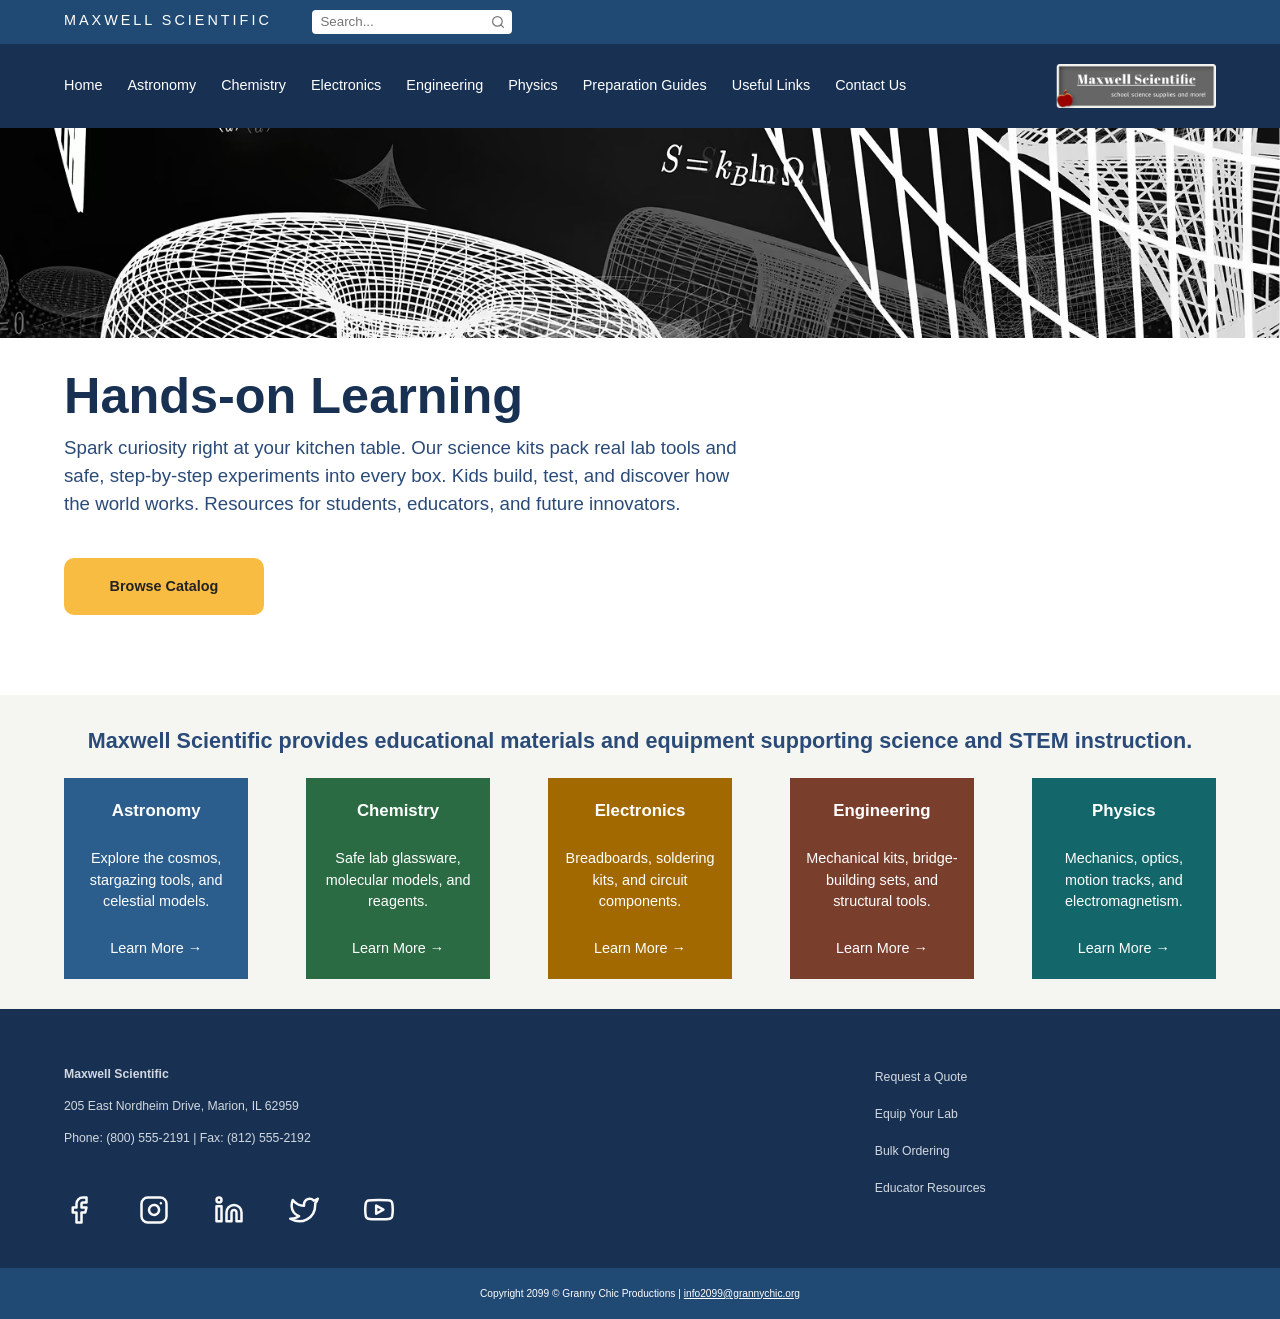
<file: index.html>
<!-- prettier-ignore -->
<!DOCTYPE html>
<html xmlns="http://www.w3.org/1999/xhtml" lang="en" xml:lang="en">
  <head>
    <meta charset="UTF-8" />
    <meta name="viewport" content="width=device-width, initial-scale=1.0" />
    <meta
      name="description"
      content="Maxwell Scientific provides hands-on science kits, real lab tools, and STEM educational materials for students, educators, and future innovators." />
    <title>Maxwell Scientific</title>
    <link rel="stylesheet" href="./assets/css/maxwell.css" />
    <link rel="icon" href="favicon.png" type="image/png" />
  </head>
  <body>
	<!-- skip link navigation -->
	<a class="skip-link" href="#main-content">Skip to Main Content</a>
	
    <!-- Site Header: Utility Bar + Main Navigation -->
    <header class="site-header">
      <div class="top-bar">
        <div class="container top-bar-content">
          <a class="brand-text current" href="#">MAXWELL SCIENTIFIC</a>
          <search>
            <div class="search-box">
              <span class="search-icon" aria-hidden="true"></span>
              <input type="search" placeholder="Search..." aria-label="Search" />
            </div>
          </search>
        </div>
      </div>

      <div class="main-nav-bar">
        <div class="container nav-content">
          <nav class="main-nav" aria-label="Primary navigation">
            <ul class="nav-links">
              <li><a class="current" href="#">Home</a></li>
              <li><a href="astro.html">Astronomy</a></li>
              <li><a href="chem.html">Chemistry</a></li>
              <li><a href="elect.html">Electronics</a></li>
              <li><a href="eng.html">Engineering</a></li>
              <li><a href="physics.html">Physics</a></li>
              <li><a href="prepare.html">Preparation Guides</a></li>
              <li><a href="links.html">Useful Links</a></li>
              <li><a href="contact.html">Contact Us</a></li>
            </ul>
          </nav>

          <div class="nav-logo">
            <a class="current" href="#">
              <img src="./assets/images/logo.png" alt="Maxwell Scientific Home" />
            </a>
          </div>
        </div>
      </div>
    </header>

    <!-- Primary Page Content -->
    <main id="main-content">
      <!-- Decorative Hero Banner -->
      <div class="hero splash-banner" aria-hidden="true"></div>

      <!-- Intro Section -->
      <section class="intro" aria-labelledby="intro-heading">
        <div class="container intro-content">
          <div class="intro-text">
            <h1 id="intro-heading">Hands-on Learning</h1>
            <p class="hero-lead">
              Spark curiosity right at your kitchen table. Our science kits pack real lab tools and safe, step-by-step experiments into every box. Kids build,
              test, and discover how the world works. Resources for students, educators, and future innovators.
            </p>
            <div class="intro-action">
              <a href="https://example.com" class="cta-btn">Browse Catalog</a>
            </div>
          </div>
        </div>
      </section>

      <!-- Decorative Color Blocks -->
      <div class="department-container">
        <h2>Maxwell Scientific provides educational materials and equipment supporting science and STEM instruction.</h2>

        <div class="container blocks-container">
          <div class="block block-blue">
            <h3>Astronomy</h3>
            <p>Explore the cosmos, stargazing tools, and celestial models.</p>
            <a href="astro.html">Learn More &#x2192;</a>
          </div>
          <div class="block block-green">
            <h3>Chemistry</h3>
            <p>Safe lab glassware, molecular models, and reagents.</p>
            <a href="chem.html">Learn More &#x2192;</a>
          </div>

          <div class="block block-yellow">
            <h3>Electronics</h3>
            <p>Breadboards, soldering kits, and circuit components.</p>
            <a href="elect.html">Learn More &#x2192;</a>
          </div>
          <div class="block block-brown">
            <h3>Engineering</h3>
            <p>Mechanical kits, bridge-building sets, and structural tools.</p>
            <a href="eng.html">Learn More &#x2192;</a>
          </div>
          <div class="block block-teal">
            <h3>Physics</h3>
            <p>Mechanics, optics, motion tracks, and electromagnetism.</p>
            <a href="physics.html">Learn More &#x2192;</a>
          </div>
        </div>
      </div>
    </main>

    <!-- Site Footer -->
    <footer class="main-footer">
      <div class="container footer-content">
        <div class="footer-left">
          <address class="company-address">
            <p><strong>Maxwell Scientific</strong></p>
            <p>205 East Nordheim Drive, Marion, IL 62959</p>
            <p>Phone: <a href="tel:8005552191">(800) 555-2191</a> | Fax: (812) 555-2192</p>
          </address>

          <div class="social-icons">
            <a href="https://www.example.com">
              <img src="./assets/images/social/facebook.svg" alt="Maxwell Scientific on Facebook" width="30" height="30" />
            </a>
            <a href="https://www.example.com">
              <img src="./assets/images/social/instagram.svg" alt="Maxwell Scientific on Instagram" width="30" height="30" />
            </a>
            <a href="https://www.example.com">
              <img src="./assets/images/social/linkedin.svg" alt="Maxwell Scientific on LinkedIn" width="30" height="30" />
            </a>
            <a href="https://www.example.com">
              <img src="./assets/images//social/twitter.svg" alt="Maxwell Scientific on X (Twitter)" width="30" height="30" />
            </a>
            <a href="https://www.example.com">
              <img src="./assets/images/social/youtube.svg" alt="Maxwell Scientific on YouTube" width="30" height="30" />
            </a>
          </div>
        </div>

        <nav class="footer-right" aria-label="Footer navigation">
          <ul class="footer-links">
            <li><a href="https://example.com">Request a Quote</a></li>
            <li><a href="https://example.com">Equip Your Lab</a></li>
            <li><a href="https://example.com">Bulk Ordering</a></li>
            <li><a href="https://example.com">Educator Resources</a></li>
          </ul>
        </nav>
      </div>

      <div class="copyright-bar">
        <small>Copyright 2099 &#xA9; Granny Chic Productions | <a href="mailto:info2099@grannychic.org">info2099@grannychic.org</a></small>
      </div>
    </footer>

    <!-- CIS-1310-NET01 • COLLAB | index.html v.11h | Leslie Berrie (berriel@dupage.edu) • Nidal Abu-shukhaidem (abu-shukhaidemn@dupage.edu) | CC0-1.0 -->
  </body>
</html>
</file>
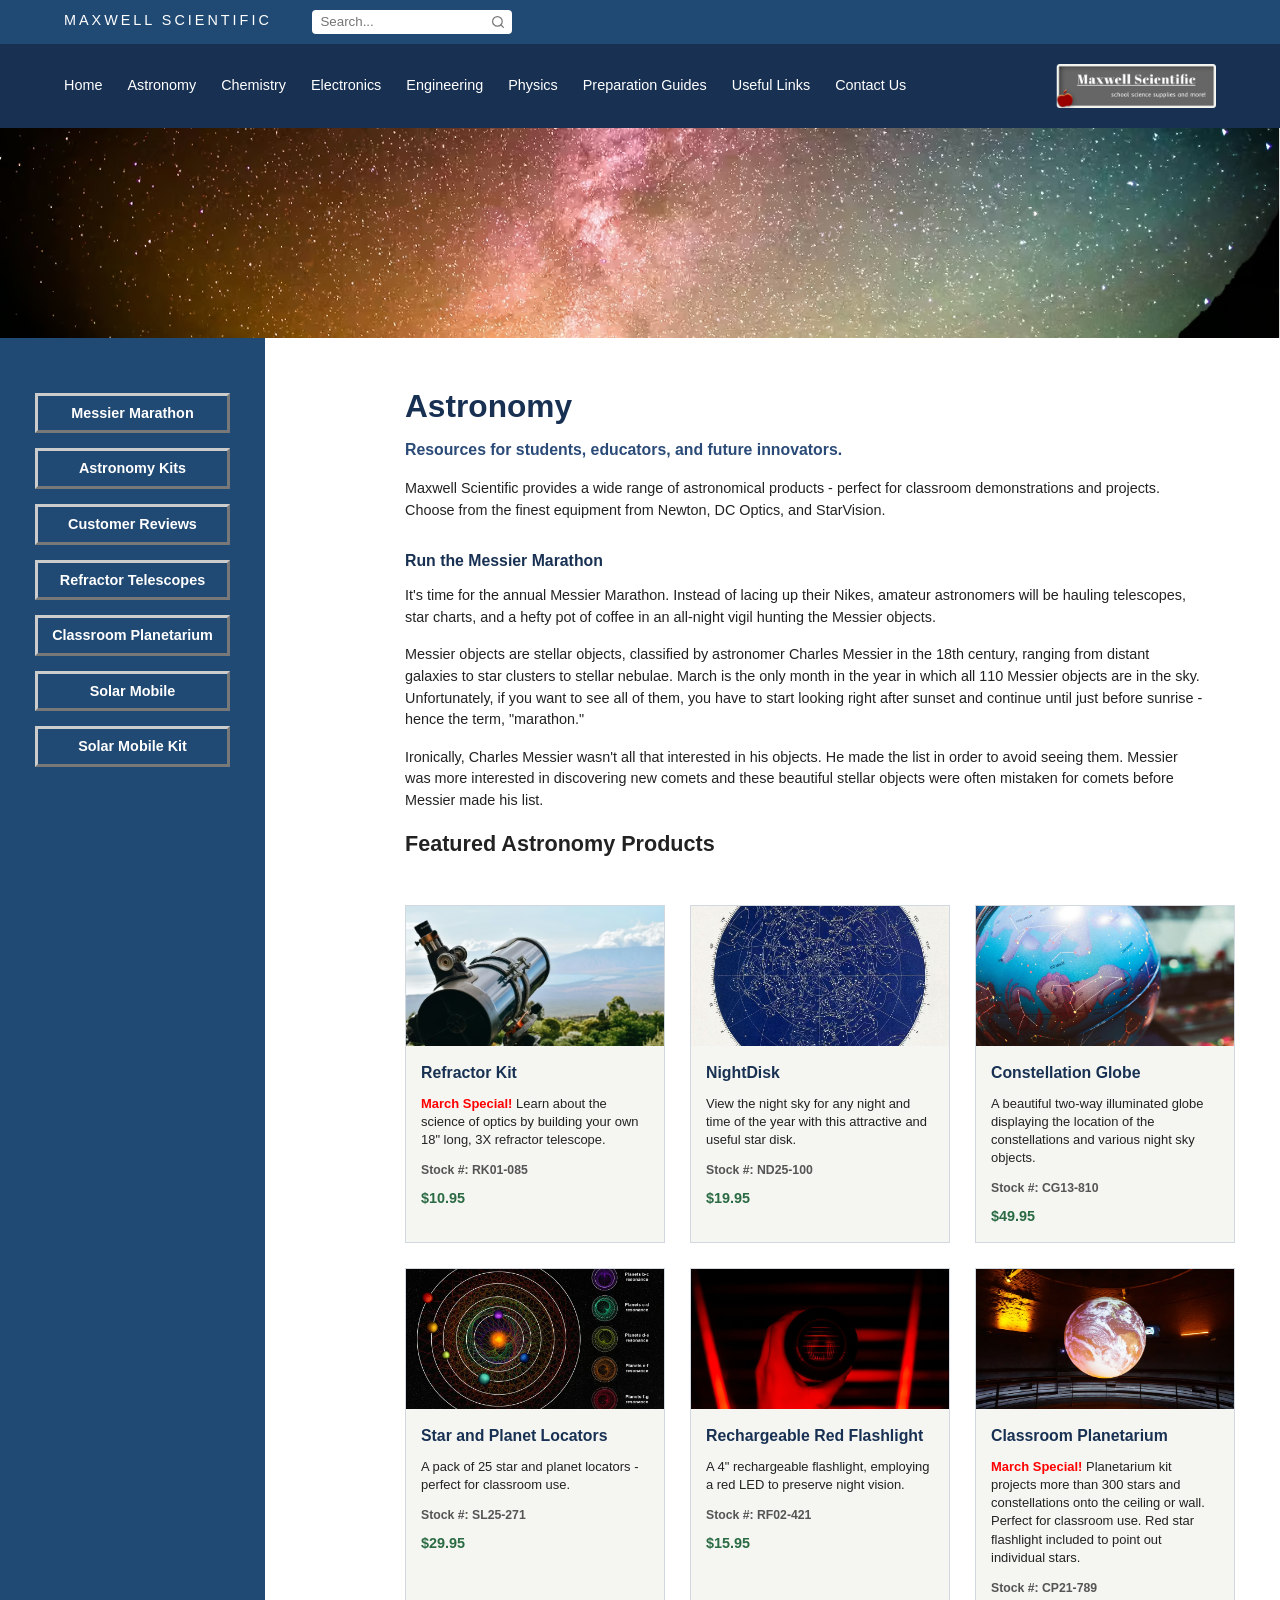
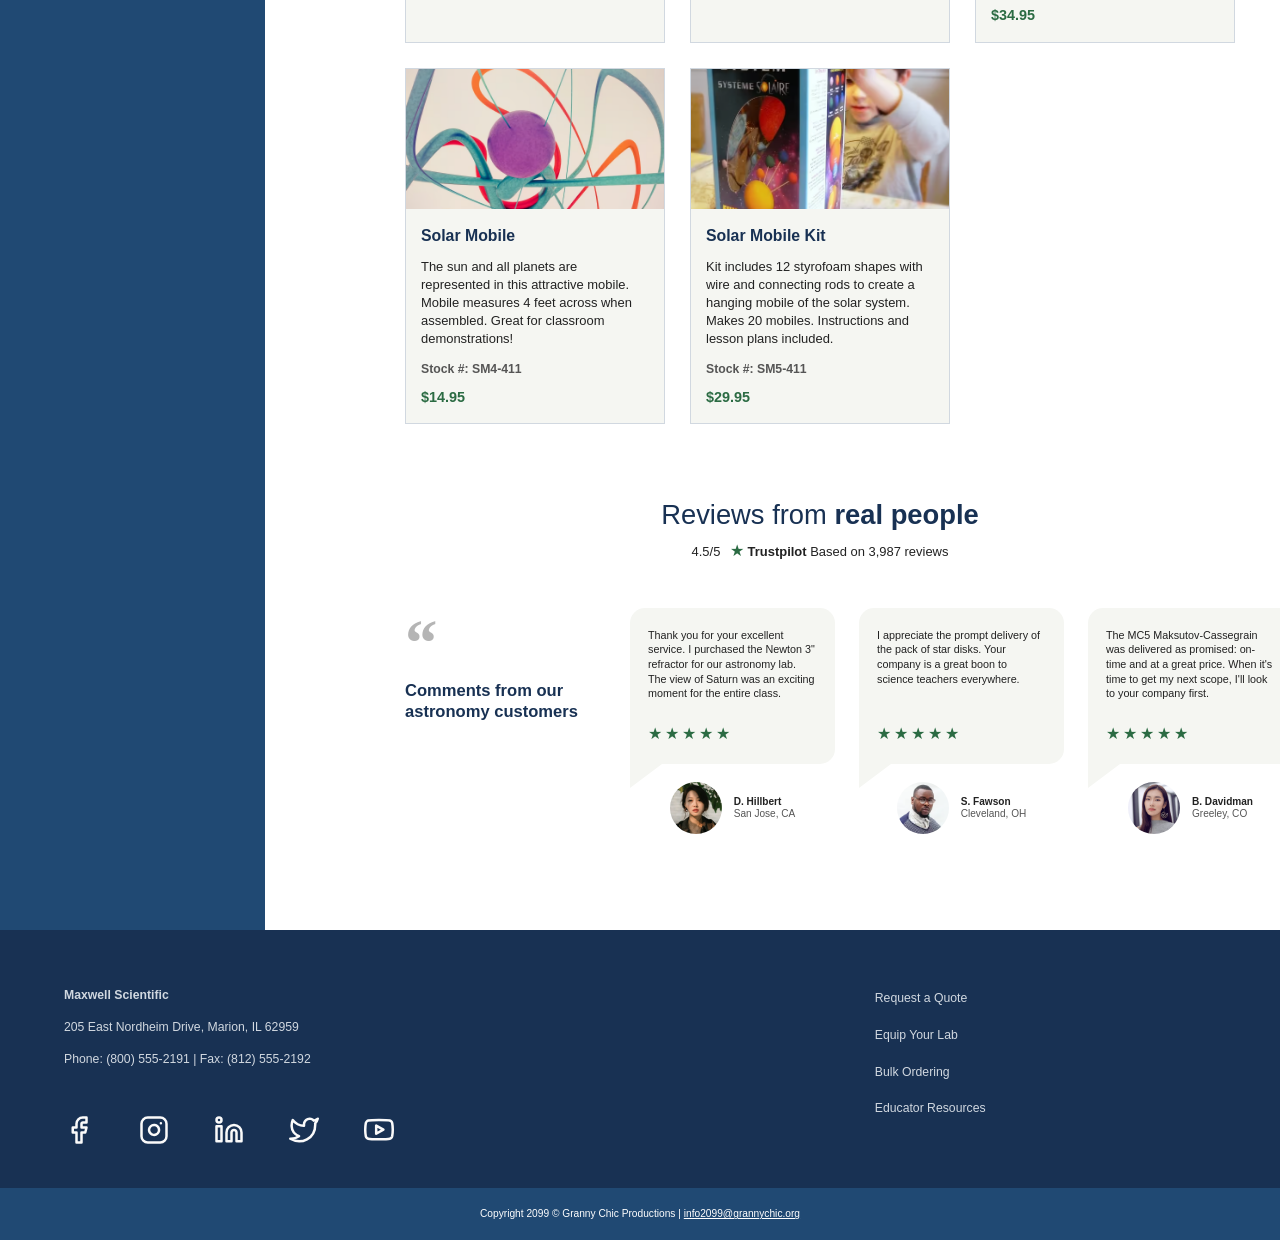
<file: astro.html>
<!-- prettier-ignore -->
<!DOCTYPE html>
<html xmlns="http://www.w3.org/1999/xhtml" lang="en" xml:lang="en">
  <head>
    <meta charset="UTF-8" />
    <meta name="viewport" content="width=device-width, initial-scale=1.0" />
    <meta
      name="description"
      content="Explore the cosmos with Maxwell Scientific's astronomy kits, stargazing tools, and celestial models designed for hands-on STEM learning." />
    <title>Maxwell Scientific - Astronomy</title>
    <link rel="stylesheet" href="./assets/css/maxwell.css" />
    <link rel="icon" href="favicon.png" type="image/png" />
  </head>
  <body>
	<!-- skip link navigation -->
	<a class="skip-link" href="#main-content">Skip to Main Content</a>
	
    <!-- Site Header: Utility Bar + Main Navigation -->
    <header class="site-header">
      <div class="top-bar">
        <div class="container top-bar-content">
          <a class="brand-text" href="index.html">MAXWELL SCIENTIFIC</a>
          <search>
            <div class="search-box">
              <span class="search-icon" aria-hidden="true"></span>
              <input type="search" placeholder="Search..." aria-label="Search" />
            </div>
          </search>
        </div>
      </div>

      <div class="main-nav-bar">
        <div class="container nav-content">
          <nav class="main-nav" aria-label="Primary navigation">
            <ul class="nav-links">
              <li><a href="index.html">Home</a></li>
              <li><a class="current" href="#">Astronomy</a></li>
              <li><a href="chem.html">Chemistry</a></li>
              <li><a href="elect.html">Electronics</a></li>
              <li><a href="eng.html">Engineering</a></li>
              <li><a href="physics.html">Physics</a></li>
              <li><a href="prepare.html">Preparation Guides</a></li>
              <li><a href="links.html">Useful Links</a></li>
              <li><a href="contact.html">Contact Us</a></li>
            </ul>
          </nav>

          <div class="nav-logo">
            <a href="index.html">
              <img src="./assets/images/logo.png" alt="Maxwell Scientific Home" />
            </a>
          </div>
        </div>
      </div>
    </header>

    <!-- Primary Page Content -->
    <main id="main-content">
      <!-- Decorative Hero Banner -->
      <div class="hero astro-banner" aria-hidden="true"></div>

      <!-- Interior Two-Column Layout (Full-Bleed Left Sidebar + Right Content) -->
      <div class="interior-layout">
        <!-- Left Sidebar for Links -->
        <aside class="sidebar" aria-label="Astronomy category links">
          <nav class="sidebar-nav" aria-label="Astronomy sections">
            <ul class="sidebar-links">
              <li><a href="#messier-heading">Messier Marathon</a></li>
              <li><a href="#featured-kits-heading">Astronomy Kits</a></li>
              <li><a href="#reviews-heading">Customer Reviews</a></li>
              <li><a href="#refractor-telescopes">Refractor Telescopes</a></li>
              <li><a href="#classroom-planetarium">Classroom Planetarium</a></li>
              <li><a href="#solar-mobile">Solar Mobile</a></li>
              <li><a href="#solar-mobile-kit">Solar Mobile Kit</a></li>
            </ul>
          </nav>
        </aside>

        <!-- Right Main Content Column -->
        <div class="interior-content">
          <!-- Astronomy Intro -->
          <section class="astro-intro" aria-labelledby="astro-heading">
            <h1 id="astro-heading">Astronomy</h1>
            <p class="astro-lead">Resources for students, educators, and future innovators.</p>
            <p>
              Maxwell Scientific provides a wide range of astronomical products - perfect for classroom demonstrations and projects. Choose from the finest
              equipment from Newton, DC Optics, and StarVision.
            </p>
          </section>

          <!-- Messier Marathon Article -->
          <section class="astro-article" aria-labelledby="messier-heading">
            <h2 id="messier-heading">Run the Messier Marathon</h2>
            <p>
              It's time for the annual Messier Marathon. Instead of lacing up their Nikes, amateur astronomers will be hauling telescopes, star charts, and a
              hefty pot of coffee in an all-night vigil hunting the Messier objects.
            </p>
            <p>
              Messier objects are stellar objects, classified by astronomer Charles Messier in the 18th century, ranging from distant galaxies to star clusters
              to stellar nebulae. March is the only month in the year in which all 110 Messier objects are in the sky. Unfortunately, if you want to see all of
              them, you have to start looking right after sunset and continue until just before sunrise - hence the term, "marathon."
            </p>
            <p>
              Ironically, Charles Messier wasn't all that interested in his objects. He made the list in order to avoid seeing them. Messier was more interested
              in discovering new comets and these beautiful stellar objects were often mistaken for comets before Messier made his list.
            </p>
          </section>

          <!-- 8 Product Placeholder Boxes (3 on top 2 rows, 2 on bottom row) -->
          <section aria-labelledby="featured-kits-heading">
            <h2 id="featured-kits-heading">Featured Astronomy Products</h2>

            <div class="product-grid">
              <article class="product-card">
                <img src="./assets/images/product/astro/refactor.avif" alt="Refractor Telescope Kit box and components" class="product-thumbnail" />
                <div class="product-info">
                  <h3 id="refractor-telescopes">Refractor Kit</h3>
                  <p class="product-description">
                    <span class="special">March Special!</span> Learn about the science of optics by building your own 18" long, 3X refractor telescope.
                  </p>
                  <div class="product-meta">Stock #: RK01-085</div>
                  <p class="product-price">$10.95</p>
                </div>
              </article>

              <article class="product-card">
                <img src="./assets/images/product/astro/planispheric-disk.avif" alt="NightDisk star and planet locator wheel" class="product-thumbnail" />
                <div class="product-info">
                  <h3>NightDisk</h3>
                  <p class="product-description">View the night sky for any night and time of the year with this attractive and useful star disk.</p>
                  <div class="product-meta">Stock #: ND25-100</div>
                  <p class="product-price">$19.95</p>
                </div>
              </article>

              <article class="product-card">
                <img src="./assets/images/product/astro/constellation-globe.avif" alt="Illuminated constellation globe" class="product-thumbnail" />
                <div class="product-info">
                  <h3>Constellation Globe</h3>
                  <p class="product-description">
                    A beautiful two-way illuminated globe displaying the location of the constellations and various night sky objects.
                  </p>
                  <div class="product-meta">Stock #: CG13-810</div>
                  <p class="product-price">$49.95</p>
                </div>
              </article>

              <article class="product-card">
                <img src="./assets/images/product/astro/planet-locator.avif" alt="Pack of star and planet locator cards" class="product-thumbnail" />
                <div class="product-info">
                  <h3>Star and Planet Locators</h3>
                  <p class="product-description">A pack of 25 star and planet locators - perfect for classroom use.</p>
                  <div class="product-meta">Stock #: SL25-271</div>
                  <p class="product-price">$29.95</p>
                </div>
              </article>

              <article class="product-card">
                <img src="./assets/images/product/astro/red-led.avif" alt="Compact red LED flashlight for night vision preservation" class="product-thumbnail" />
                <div class="product-info">
                  <h3>Rechargeable Red Flashlight</h3>
                  <p class="product-description">A 4" rechargeable flashlight, employing a red LED to preserve night vision.</p>
                  <div class="product-meta">Stock #: RF02-421</div>
                  <p class="product-price">$15.95</p>
                </div>
              </article>

              <article class="product-card">
                <img src="./assets/images/product/astro/planetarium.avif" alt="Classroom planetarium projector kit" class="product-thumbnail" />
                <div class="product-info">
                  <h3 id="classroom-planetarium">Classroom Planetarium</h3>
                  <p class="product-description">
                    <span class="special">March Special!</span> Planetarium kit projects more than 300 stars and constellations onto the ceiling or wall. Perfect for
                    classroom use. Red star flashlight included to point out individual stars.
                  </p>
                  <div class="product-meta">Stock #: CP21-789</div>
                  <p class="product-price">$34.95</p>
                </div>
              </article>

              <article class="product-card">
                <img src="./assets/images/product/astro/solar-mobile.avif" alt="Solar system mobile models" class="product-thumbnail" />
                <div class="product-info">
                  <h3 id="solar-mobile">Solar Mobile</h3>
                  <p class="product-description">
                    The sun and all planets are represented in this attractive mobile. Mobile measures 4 feet across when assembled. Great for classroom
                    demonstrations!
                  </p>
                  <div class="product-meta">Stock #: SM4-411</div>
                  <p class="product-price">$14.95</p>
                </div>
              </article>

              <article class="product-card">
                <img src="./assets/images/product/astro/solar-mobile-kit.avif" alt="Solar Mobile Kit" class="product-thumbnail" />
                <div class="product-info">
                  <h3 id="solar-mobile-kit">Solar Mobile Kit</h3>
                  <p class="product-description">
                    Kit includes 12 styrofoam shapes with wire and connecting rods to create a hanging mobile of the solar system. Makes 20 mobiles.
                    Instructions and lesson plans included.
                  </p>
                  <div class="product-meta">Stock #: SM5-411</div>
                  <p class="product-price">$29.95</p>
                </div>
              </article>
            </div>
          </section>

          <!-- Customer Reviews Section -->
          <section class="reviews-section" aria-labelledby="reviews-heading">
            <div class="reviews-header">
              <h2 id="reviews-heading">Reviews from <strong>real people</strong></h2>
              <p class="trustpilot-summary">
                <span>4.5/5</span>
                <span class="star-green" aria-hidden="true">&#x2605;</span>
                <strong>Trustpilot</strong>
                <span>Based on 3,987 reviews</span>
              </p>
            </div>

            <div class="reviews-row">
              <!-- Left Quote Callout -->
              <div class="reviews-intro">
                <span class="quote-mark" aria-hidden="true">&#x201C;</span>
                <p>Comments from our astronomy customers</p>
              </div>

              <!-- Horizontally Scrollable Review Cards -->
              <div class="reviews-cards" role="region" aria-label="Customer review cards" tabindex="0">
                <ul class="review-item">
                  <li class="review-box">
                    <p>
                      Thank you for your excellent service. I purchased the Newton 3" refractor for our astronomy lab. The view of Saturn was an exciting moment
                      for the entire class.
                    </p>
                    <p class="review-stars">&#x2605;&#x2605;&#x2605;&#x2605;&#x2605;</p>
                  </li>
                  <li class="reviewer-meta">
                    <img class="reviewer-avatar" src="./assets/images/profiles/d-hillbert.avif" alt="" />
                    <ul class="reviewer-details">
                      <li class="reviewer-name">D. Hillbert</li>
                      <li class="reviewer-location">San Jose, CA</li>
                    </ul>
                  </li>
                </ul>

                <ul class="review-item">
                  <li class="review-box">
                    <p>I appreciate the prompt delivery of the pack of star disks. Your company is a great boon to science teachers everywhere.</p>
                    <p class="review-stars">&#x2605;&#x2605;&#x2605;&#x2605;&#x2605;</p>
                  </li>
                  <li class="reviewer-meta">
                    <img class="reviewer-avatar" src="./assets/images/profiles/s-fawson.avif" alt="" />
                    <ul class="reviewer-details">
                      <li class="reviewer-name">S. Fawson</li>
                      <li class="reviewer-location">Cleveland, OH</li>
                    </ul>
                  </li>
                </ul>

                <ul class="review-item">
                  <li class="review-box">
                    <p>
                      The MC5 Maksutov-Cassegrain was delivered as promised: on-time and at a great price. When it's time to get my next scope, I'll look to
                      your company first.
                    </p>
                    <p class="review-stars">&#x2605;&#x2605;&#x2605;&#x2605;&#x2605;</p>
                  </li>
                  <li class="reviewer-meta">
                    <img class="reviewer-avatar" src="./assets/images/profiles/b-davidman.avif" alt="" />
                    <ul class="reviewer-details">
                      <li class="reviewer-name">B. Davidman</li>
                      <li class="reviewer-location">Greeley, CO</li>
                    </ul>
                  </li>
                </ul>
              </div>
            </div>
          </section>
        </div>
      </div>
    </main>

    <!-- Site Footer -->
    <footer class="main-footer">
      <div class="container footer-content">
        <div class="footer-left">
          <address class="company-address">
            <p><strong>Maxwell Scientific</strong></p>
            <p>205 East Nordheim Drive, Marion, IL 62959</p>
            <p>Phone: <a href="tel:8005552191">(800) 555-2191</a> | Fax: (812) 555-2192</p>
          </address>

          <div class="social-icons">
            <a href="https://www.example.com">
              <img src="./assets/images/social/facebook.svg" alt="Maxwell Scientific on Facebook" width="30" height="30" />
            </a>
            <a href="https://www.example.com">
              <img src="./assets/images/social/instagram.svg" alt="Maxwell Scientific on Instagram" width="30" height="30" />
            </a>
            <a href="https://www.example.com">
              <img src="./assets/images/social/linkedin.svg" alt="Maxwell Scientific on LinkedIn" width="30" height="30" />
            </a>
            <a href="https://www.example.com">
              <img src="./assets/images//social/twitter.svg" alt="Maxwell Scientific on X (Twitter)" width="30" height="30" />
            </a>
            <a href="https://www.example.com">
              <img src="./assets/images/social/youtube.svg" alt="Maxwell Scientific on YouTube" width="30" height="30" />
            </a>
          </div>
        </div>

        <nav class="footer-right" aria-label="Footer navigation">
          <ul class="footer-links">
            <li><a href="https://example.com">Request a Quote</a></li>
            <li><a href="https://example.com">Equip Your Lab</a></li>
            <li><a href="https://example.com">Bulk Ordering</a></li>
            <li><a href="https://example.com">Educator Resources</a></li>
          </ul>
        </nav>
      </div>

      <div class="copyright-bar">
        <small>Copyright 2099 &#xA9; Granny Chic Productions | <a href="mailto:info2099@grannychic.org">info2099@grannychic.org</a></small>
      </div>
    </footer>

    <!-- CIS-1310-NET01 • COLLAB | astro.html v.11h | Leslie Berrie (berriel@dupage.edu) • Nidal Abu-shukhaidem (abu-shukhaidemn@dupage.edu) | CC0-1.0 -->
  </body>
</html>
</file>
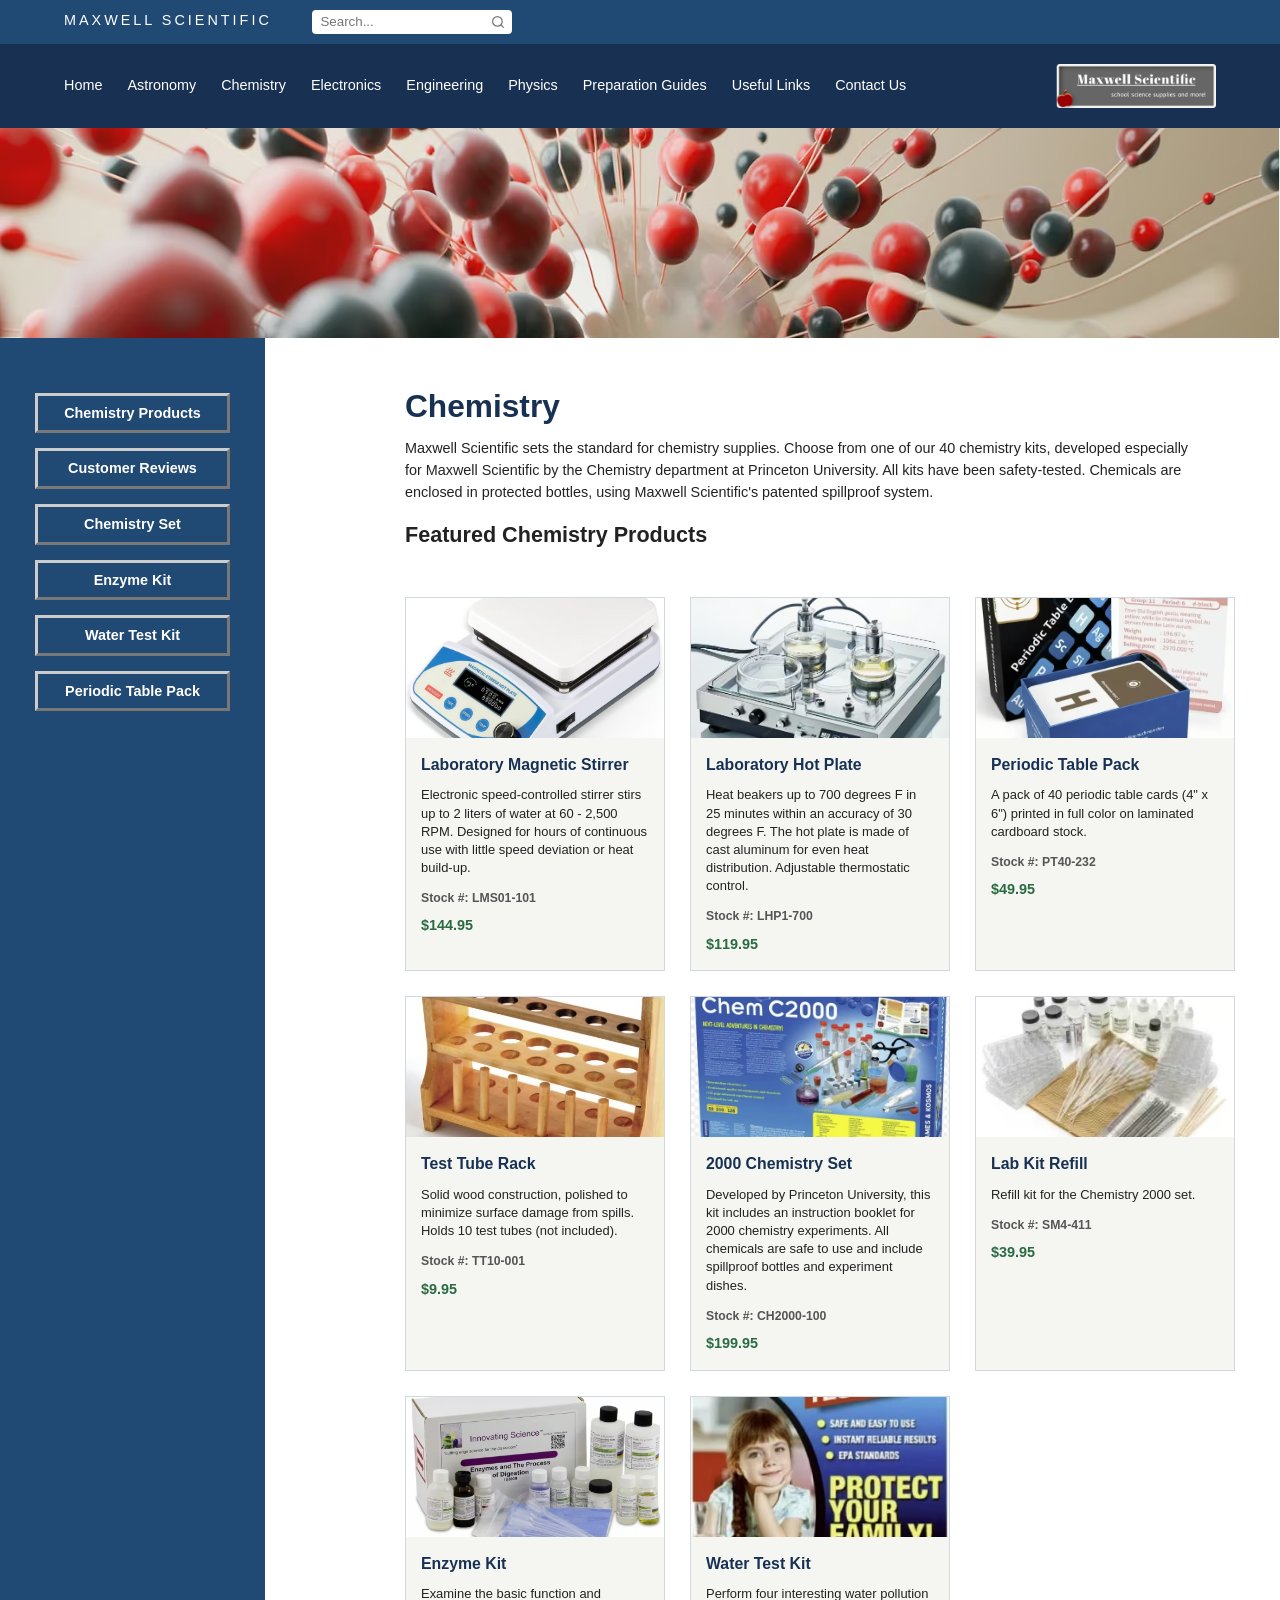
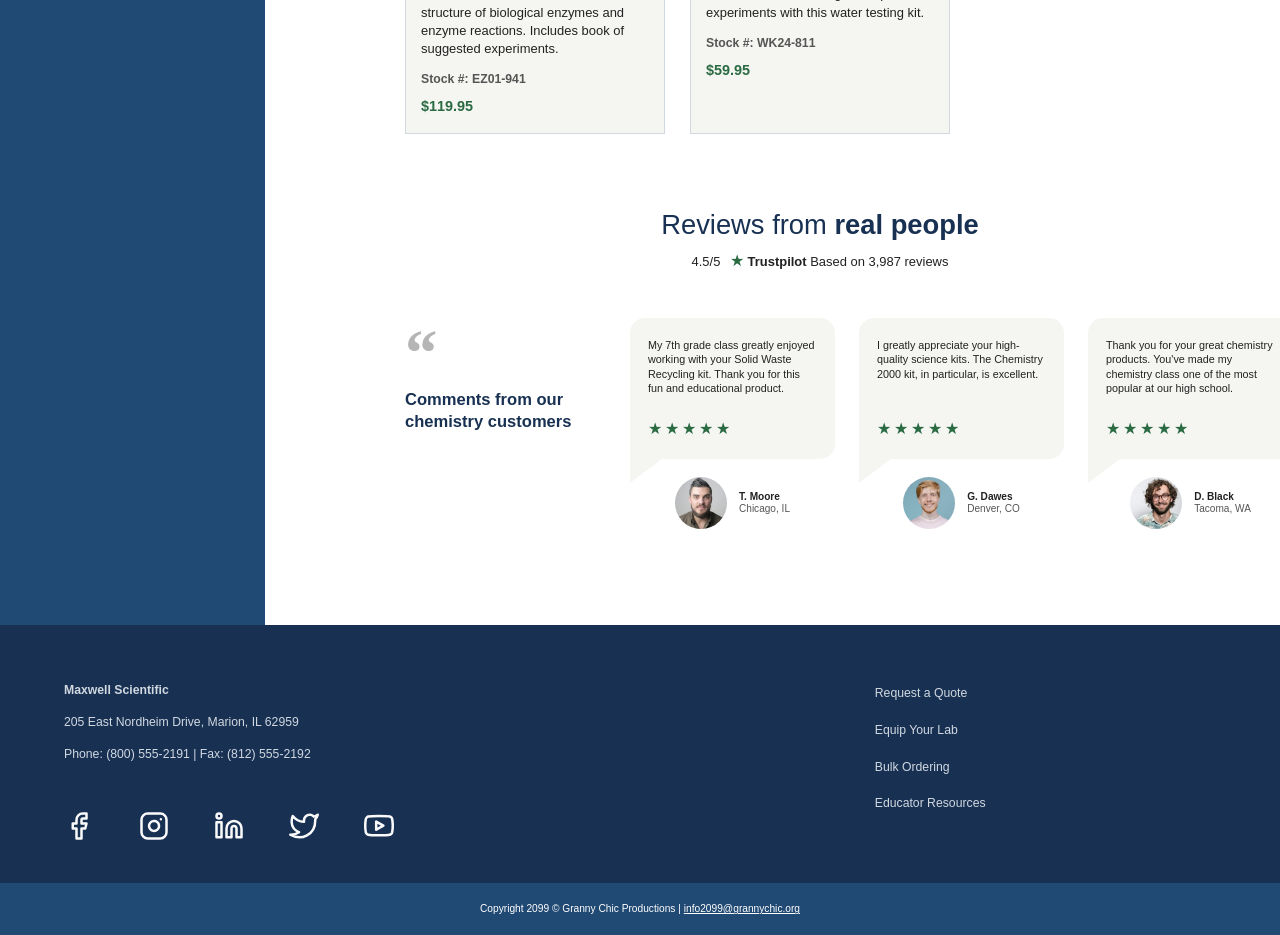
<file: chem.html>
<!-- prettier-ignore -->
<!DOCTYPE html>
<html xmlns="http://www.w3.org/1999/xhtml" lang="en" xml:lang="en">
  <head>
    <meta charset="UTF-8" />
    <meta name="viewport" content="width=device-width, initial-scale=1.0" />
    <meta
      name="description"
      content="Shop safe lab glassware, molecular models, and reagents from Maxwell Scientific. Hands-on chemistry kits and supplies for students and educators." />
    <title>Maxwell Scientific - Chemistry</title>
    <link rel="stylesheet" href="./assets/css/maxwell.css" />
    <link rel="icon" href="favicon.png" type="image/png" />
  </head>
  <body>
	<!-- skip link navigation -->
	<a class="skip-link" href="#main-content">Skip to Main Content</a>
	
    <!-- Site Header: Utility Bar + Main Navigation -->
    <header class="site-header">
      <div class="top-bar">
        <div class="container top-bar-content">
          <a class="brand-text" href="index.html">MAXWELL SCIENTIFIC</a>
          <search>
            <div class="search-box">
              <span class="search-icon" aria-hidden="true"></span>
              <input type="search" placeholder="Search..." aria-label="Search" />
            </div>
          </search>
        </div>
      </div>

      <div class="main-nav-bar">
        <div class="container nav-content">
          <nav class="main-nav" aria-label="Primary navigation">
            <ul class="nav-links">
              <li><a href="index.html">Home</a></li>
              <li><a href="astro.html">Astronomy</a></li>
              <li><a class="current" href="#">Chemistry</a></li>
              <li><a href="elect.html">Electronics</a></li>
              <li><a href="eng.html">Engineering</a></li>
              <li><a href="physics.html">Physics</a></li>
              <li><a href="prepare.html">Preparation Guides</a></li>
              <li><a href="links.html">Useful Links</a></li>
              <li><a href="contact.html">Contact Us</a></li>
            </ul>
          </nav>

          <div class="nav-logo">
            <a href="index.html">
              <img src="./assets/images/logo.png" alt="Maxwell Scientific Home" />
            </a>
          </div>
        </div>
      </div>
    </header>

    <!-- Primary Page Content -->
    <main id="main-content">
      <!-- Decorative Hero Banner -->
      <div class="hero chem-banner" aria-hidden="true"></div>

      <!-- Interior Two-Column Layout (Full-Bleed Left Sidebar + Right Content) -->
      <div class="interior-layout">
        <!-- Left Sidebar for Links -->
        <aside class="sidebar" aria-label="Chemistry category links">
          <nav class="sidebar-nav" aria-label="Chemistry sections">
            <ul class="sidebar-links">
              <li><a href="#featured-kits-heading">Chemistry Products</a></li>
              <li><a href="#reviews-heading">Customer Reviews</a></li>
              <li><a href="#chemistry-set-heading">Chemistry Set</a></li>
              <li><a href="#enzyme-kit">Enzyme Kit</a></li>
              <li><a href="#water-test-kit">Water Test Kit</a></li>
              <li><a href="#periodic-table">Periodic Table Pack</a></li>
            </ul>
          </nav>
        </aside>

        <!-- Right Main Content Column -->
        <div class="interior-content">
          <!-- Chemistry Intro -->
          <section class="astro-intro" aria-labelledby="astro-heading">
            <h1 id="astro-heading">Chemistry</h1>
            <p>
              Maxwell Scientific sets the standard for chemistry supplies. Choose from one of our 40 chemistry kits, developed especially for Maxwell Scientific
              by the Chemistry department at Princeton University. All kits have been safety-tested. Chemicals are enclosed in protected bottles, using Maxwell
              Scientific's patented spillproof system.
            </p>
          </section>

          <!-- 8 Product Placeholder Boxes (3 on top 2 rows, 2 on bottom row) -->
          <section aria-labelledby="featured-kits-heading">
            <h2 id="featured-kits-heading">Featured Chemistry Products</h2>

            <div class="product-grid">
              <article class="product-card">
                <img src="./assets/images/product/chem/magnetic-stirrer.avif" alt="Laboratory Magnetic Stirrer" class="product-thumbnail" />
                <div class="product-info">
                  <h3>Laboratory Magnetic Stirrer</h3>
                  <p class="product-description">
                    Electronic speed-controlled stirrer stirs up to 2 liters of water at 60 - 2,500 RPM. Designed for hours of continuous use with little speed
                    deviation or heat build-up.
                  </p>
                  <div class="product-meta">Stock #: LMS01-101</div>
                  <p class="product-price">$144.95</p>
                </div>
              </article>

              <article class="product-card">
                <img src="./assets/images/product/chem/hot-plate.avif" alt="Laboratory Hot Plate" class="product-thumbnail" />
                <div class="product-info">
                  <h3>Laboratory Hot Plate</h3>
                  <p class="product-description">
                    Heat beakers up to 700 degrees F in 25 minutes within an accuracy of 30 degrees F. The hot plate is made of cast aluminum for even heat
                    distribution. Adjustable thermostatic control.
                  </p>
                  <div class="product-meta">Stock #: LHP1-700</div>
                  <p class="product-price">$119.95</p>
                </div>
              </article>

              <article class="product-card">
                <img src="./assets/images/product/chem/periodic-table.avif" alt="Periodic Table Pack" class="product-thumbnail" />
                <div class="product-info">
                  <h3 id="periodic-table">Periodic Table Pack</h3>
                  <p class="product-description">A pack of 40 periodic table cards (4" x 6") printed in full color on laminated cardboard stock.</p>
                  <div class="product-meta">Stock #: PT40-232</div>
                  <p class="product-price">$49.95</p>
                </div>
              </article>

              <article class="product-card">
                <img src="./assets/images/product/chem/test-tube-rack.avif" alt="Test Tube Rack" class="product-thumbnail" />
                <div class="product-info">
                  <h3>Test Tube Rack</h3>
                  <p class="product-description">
                    Solid wood construction, polished to minimize surface damage from spills. Holds 10 test tubes (not included).
                  </p>
                  <div class="product-meta">Stock #: TT10-001</div>
                  <p class="product-price">$9.95</p>
                </div>
              </article>

              <article class="product-card">
                <img src="./assets/images/product/chem/chemistry-set.avif" alt="2000 Chemistry Set" class="product-thumbnail" />
                <div class="product-info">
                  <h3 id="chemistry-set-heading">2000 Chemistry Set</h3>
                  <p class="product-description">
                    Developed by Princeton University, this kit includes an instruction booklet for 2000 chemistry experiments. All chemicals are safe to use
                    and include spillproof bottles and experiment dishes.
                  </p>
                  <div class="product-meta">Stock #: CH2000-100</div>
                  <p class="product-price">$199.95</p>
                </div>
              </article>

              <article class="product-card">
                <img src="./assets/images/product/chem/lab-kit-refill.avif" alt="Lab Kit Refill" class="product-thumbnail" />
                <div class="product-info">
                  <h3>Lab Kit Refill</h3>
                  <p class="product-description">Refill kit for the Chemistry 2000 set.</p>
                  <div class="product-meta">Stock #: SM4-411</div>
                  <p class="product-price">$39.95</p>
                </div>
              </article>

              <article class="product-card">
                <img src="./assets/images/product/chem/enzyme-kit.avif" alt="Enzyme Kit" class="product-thumbnail" />
                <div class="product-info">
                  <h3 id="enzyme-kit">Enzyme Kit</h3>
                  <p class="product-description">
                    Examine the basic function and structure of biological enzymes and enzyme reactions. Includes book of suggested experiments.
                  </p>
                  <div class="product-meta">Stock #: EZ01-941</div>
                  <p class="product-price">$119.95</p>
                </div>
              </article>

              <article class="product-card">
                <img src="./assets/images/product/chem/water-test-kit.avif" alt="Water Test Kit" class="product-thumbnail" />
                <div class="product-info">
                  <h3 id="water-test-kit">Water Test Kit</h3>
                  <p class="product-description">Perform four interesting water pollution experiments with this water testing kit.</p>
                  <div class="product-meta">Stock #: WK24-811</div>
                  <p class="product-price">$59.95</p>
                </div>
              </article>
            </div>
          </section>

          <!-- Customer Reviews Section -->
          <section class="reviews-section" aria-labelledby="reviews-heading">
            <div class="reviews-header">
              <h2 id="reviews-heading">Reviews from <strong>real people</strong></h2>
              <p class="trustpilot-summary">
                <span>4.5/5</span>
                <span class="star-green" aria-hidden="true">&#x2605;</span>
                <strong>Trustpilot</strong>
                <span>Based on 3,987 reviews</span>
              </p>
            </div>

            <div class="reviews-row">
              <!-- Left Quote Callout -->
              <div class="reviews-intro">
                <span class="quote-mark" aria-hidden="true">&#x201C;</span>
                <p>Comments from our chemistry customers</p>
              </div>

              <!-- Horizontally Scrollable Review Cards -->
              <div class="reviews-cards" role="region" aria-label="Customer review cards" tabindex="0">
                <ul class="review-item">
                  <li class="review-box">
                    <p>My 7th grade class greatly enjoyed working with your Solid Waste Recycling kit. Thank you for this fun and educational product.</p>
                    <p class="review-stars">&#x2605;&#x2605;&#x2605;&#x2605;&#x2605;</p>
                  </li>
                  <li class="reviewer-meta">
                    <img class="reviewer-avatar" src="./assets/images/profiles/t-moore.avif" alt="" />
                    <ul class="reviewer-details">
                      <li class="reviewer-name">T. Moore</li>
                      <li class="reviewer-location">Chicago, IL</li>
                    </ul>
                  </li>
                </ul>

                <ul class="review-item">
                  <li class="review-box">
                    <p>I greatly appreciate your high-quality science kits. The Chemistry 2000 kit, in particular, is excellent.</p>
                    <p class="review-stars">&#x2605;&#x2605;&#x2605;&#x2605;&#x2605;</p>
                  </li>
                  <li class="reviewer-meta">
                    <img class="reviewer-avatar" src="./assets/images/profiles/g-dawes.avif" alt="" />
                    <ul class="reviewer-details">
                      <li class="reviewer-name">G. Dawes</li>
                      <li class="reviewer-location">Denver, CO</li>
                    </ul>
                  </li>
                </ul>

                <ul class="review-item">
                  <li class="review-box">
                    <p>Thank you for your great chemistry products. You've made my chemistry class one of the most popular at our high school.</p>
                    <p class="review-stars">&#x2605;&#x2605;&#x2605;&#x2605;&#x2605;</p>
                  </li>
                  <li class="reviewer-meta">
                    <img class="reviewer-avatar" src="./assets/images/profiles/d-black.avif" alt="" />
                    <ul class="reviewer-details">
                      <li class="reviewer-name">D. Black</li>
                      <li class="reviewer-location">Tacoma, WA</li>
                    </ul>
                  </li>
                </ul>
              </div>
            </div>
          </section>
        </div>
      </div>
    </main>

    <!-- Site Footer -->
    <footer class="main-footer">
      <div class="container footer-content">
        <div class="footer-left">
          <address class="company-address">
            <p><strong>Maxwell Scientific</strong></p>
            <p>205 East Nordheim Drive, Marion, IL 62959</p>
            <p>Phone: <a href="tel:8005552191">(800) 555-2191</a> | Fax: (812) 555-2192</p>
          </address>

          <div class="social-icons">
            <a href="https://www.example.com">
              <img src="./assets/images/social/facebook.svg" alt="Maxwell Scientific on Facebook" width="30" height="30" />
            </a>
            <a href="https://www.example.com">
              <img src="./assets/images/social/instagram.svg" alt="Maxwell Scientific on Instagram" width="30" height="30" />
            </a>
            <a href="https://www.example.com">
              <img src="./assets/images/social/linkedin.svg" alt="Maxwell Scientific on LinkedIn" width="30" height="30" />
            </a>
            <a href="https://www.example.com">
              <img src="./assets/images//social/twitter.svg" alt="Maxwell Scientific on X (Twitter)" width="30" height="30" />
            </a>
            <a href="https://www.example.com">
              <img src="./assets/images/social/youtube.svg" alt="Maxwell Scientific on YouTube" width="30" height="30" />
            </a>
          </div>
        </div>

        <nav class="footer-right" aria-label="Footer navigation">
          <ul class="footer-links">
            <li><a href="https://example.com">Request a Quote</a></li>
            <li><a href="https://example.com">Equip Your Lab</a></li>
            <li><a href="https://example.com">Bulk Ordering</a></li>
            <li><a href="https://example.com">Educator Resources</a></li>
          </ul>
        </nav>
      </div>

      <div class="copyright-bar">
        <small>Copyright 2099 &#xA9; Granny Chic Productions | <a href="mailto:info2099@grannychic.org">info2099@grannychic.org</a></small>
      </div>
    </footer>

    <!-- CIS-1310-NET01 • COLLAB | chem.html v.11h | Leslie Berrie (berriel@dupage.edu) • Nidal Abu-shukhaidem (abu-shukhaidemn@dupage.edu) | CC0-1.0 -->
  </body>
</html>
</file>
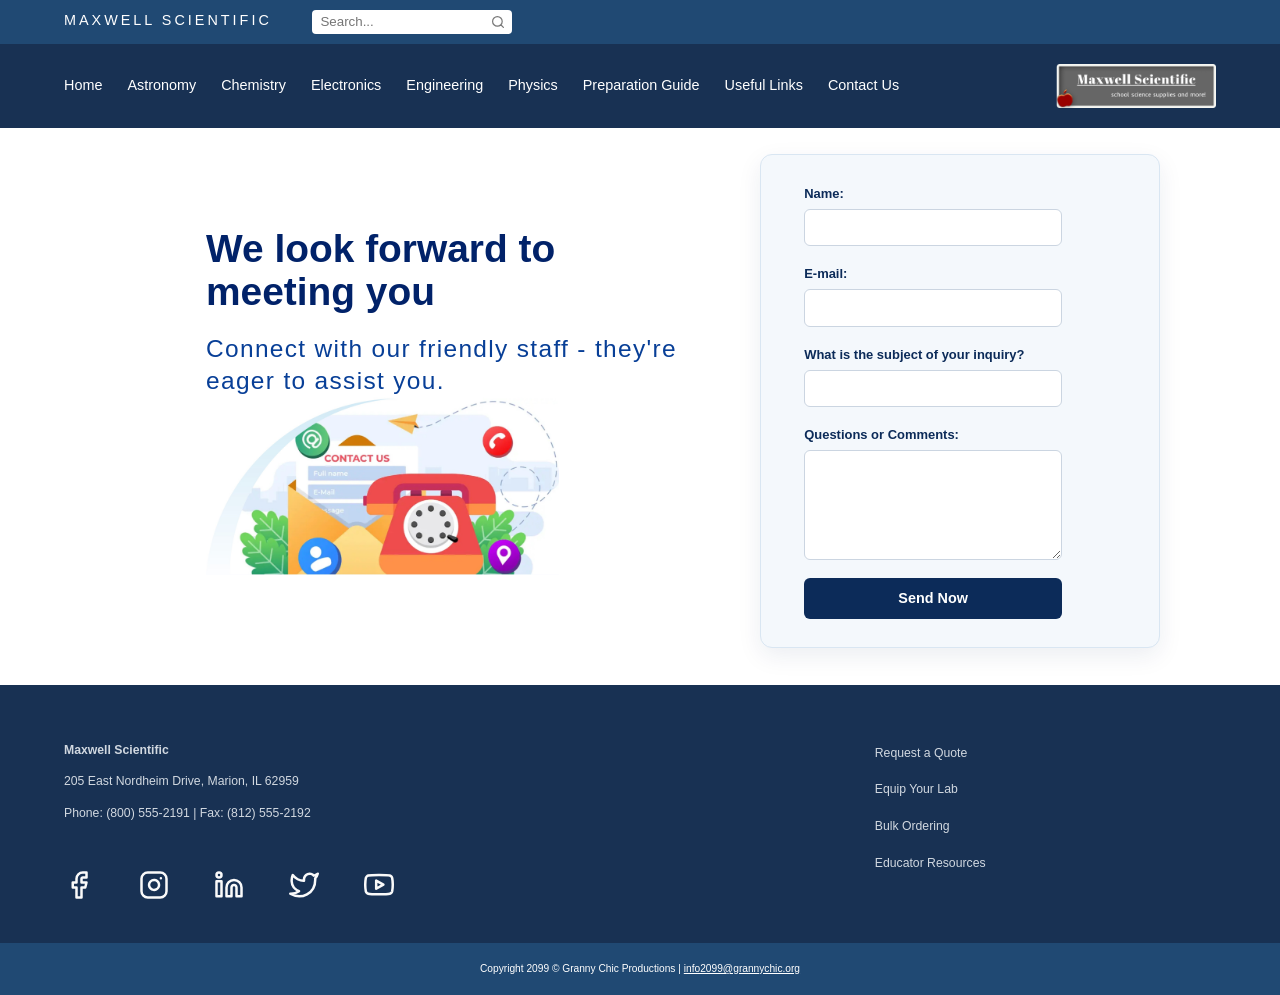
<file: contact.html>
<!-- prettier-ignore -->
<!DOCTYPE html>
<html xmlns="http://www.w3.org/1999/xhtml" lang="en" xml:lang="en">
  <head>
    <meta charset="UTF-8" />
    <meta name="viewport" content="width=device-width, initial-scale=1.0" />
    <meta
      name="description"
      content="Contact Maxwell Scientific in Marion, IL for science kit inquiries, bulk ordering, educator quotes, and lab equipment support. Call (800) 555-2191." />
    <title>Maxwell Scientific - Contact Us</title>
    <link rel="stylesheet" href="./assets/css/maxwell.css" />
    <link rel="icon" href="favicon.png" type="image/png" />
  </head>
  <body>
	<!-- skip link navigation -->
	<a class="skip-link" href="#main-content">Skip to Main Content</a>
	
    <!-- Site Header: Utility Bar + Main Navigation -->
    <header class="site-header">
      <div class="top-bar">
        <div class="container top-bar-content">
          <a class="brand-text" href="index.html">MAXWELL SCIENTIFIC</a>
          <search>
            <div class="search-box">
              <span class="search-icon" aria-hidden="true"></span>
              <input type="search" placeholder="Search..." aria-label="Search" />
            </div>
          </search>
        </div>
      </div>

      <div class="main-nav-bar">
        <div class="container nav-content">
          <nav class="main-nav" aria-label="Primary navigation">
            <ul class="nav-links">
              <li><a href="index.html">Home</a></li>
              <li><a href="astro.html">Astronomy</a></li>
              <li><a href="chem.html">Chemistry</a></li>
              <li><a href="elect.html">Electronics</a></li>
              <li><a href="eng.html">Engineering</a></li>
              <li><a href="physics.html">Physics</a></li>
              <li><a href="prepare.html">Preparation Guide</a></li>
              <li><a href="links.html">Useful Links</a></li>
              <li><a class="current" href="#">Contact Us</a></li>
            </ul>
          </nav>

          <div class="nav-logo">
            <a href="index.html">
              <img src="./assets/images/logo.png" alt="Maxwell Scientific Home" />
            </a>
          </div>
        </div>
      </div>
    </header>

    <!-- Primary Page Content -->
    <main id="main-content" class="contact-wrapper">
      <div class="interior-contact">
        <section aria-labelledby="contact-heading">
          <div class="contact-layout">
            <div id="contact-header">
              <h1 id="contact-heading">We look forward to meeting you</h1>
              <p class="contact-subtitle">Connect with our friendly staff - they're eager to assist you.</p>
              <img class="contact-illustration" src="./assets/images/contact-us-4.jpg" alt="Contact Us" />
            </div>

            <div class="contact-form">
              <form action="thankyou.html">
                <label for="myName">Name:</label>
                <input type="text" name="myName" id="myName" required="required" />

                <label for="myEmail">E-mail:</label>
                <input type="email" name="myEmail" id="myEmail" required="required" />

                <label for="mySubject">What is the subject of your inquiry?</label>
                <input type="text" name="mySubject" id="mySubject" list="subject" required="required" />
                <datalist id="subject">
                  <option value="Astronomy">Astronomy</option>
                  <option value="Chemistry">Chemistry</option>
                  <option value="Electronics">Electronics</option>
                  <option value="Engineering">Engineering</option>
                  <option value="Physics">Physics</option>
                </datalist>

                <label for="myComments">Questions or Comments:</label>
                <textarea name="myComments" id="myComments" rows="2" cols="20" required="required"></textarea>

                <input type="submit" value="Send Now" id="mySubmit" />
              </form>
            </div>
          </div>
        </section>
      </div>
    </main>

    <!-- Site Footer -->
    <footer class="main-footer">
      <div class="container footer-content">
        <div class="footer-left">
          <address class="company-address">
            <p><strong>Maxwell Scientific</strong></p>
            <p>205 East Nordheim Drive, Marion, IL 62959</p>
            <p>Phone: <a href="tel:8005552191">(800) 555-2191</a> | Fax: (812) 555-2192</p>
          </address>

          <div class="social-icons">
            <a href="https://www.example.com">
              <img src="./assets/images/social/facebook.svg" alt="Maxwell Scientific on Facebook" width="30" height="30" />
            </a>
            <a href="https://www.example.com">
              <img src="./assets/images/social/instagram.svg" alt="Maxwell Scientific on Instagram" width="30" height="30" />
            </a>
            <a href="https://www.example.com">
              <img src="./assets/images/social/linkedin.svg" alt="Maxwell Scientific on LinkedIn" width="30" height="30" />
            </a>
            <a href="https://www.example.com">
              <img src="./assets/images//social/twitter.svg" alt="Maxwell Scientific on X (Twitter)" width="30" height="30" />
            </a>
            <a href="https://www.example.com">
              <img src="./assets/images/social/youtube.svg" alt="Maxwell Scientific on YouTube" width="30" height="30" />
            </a>
          </div>
        </div>

        <nav class="footer-right" aria-label="Footer navigation">
          <ul class="footer-links">
            <li><a href="https://example.com">Request a Quote</a></li>
            <li><a href="https://example.com">Equip Your Lab</a></li>
            <li><a href="https://example.com">Bulk Ordering</a></li>
            <li><a href="https://example.com">Educator Resources</a></li>
          </ul>
        </nav>
      </div>

      <div class="copyright-bar">
        <small>Copyright 2099 &#xA9; Granny Chic Productions | <a href="mailto:info2099@grannychic.org">info2099@grannychic.org</a></small>
      </div>
    </footer>

    <!-- CIS-1310-NET01 • COLLAB | contact.html v.11h | Leslie Berrie (berriel@dupage.edu) • Nidal Abu-shukhaidem (abu-shukhaidemn@dupage.edu) | CC0-1.0 -->
  </body>
</html>
</file>
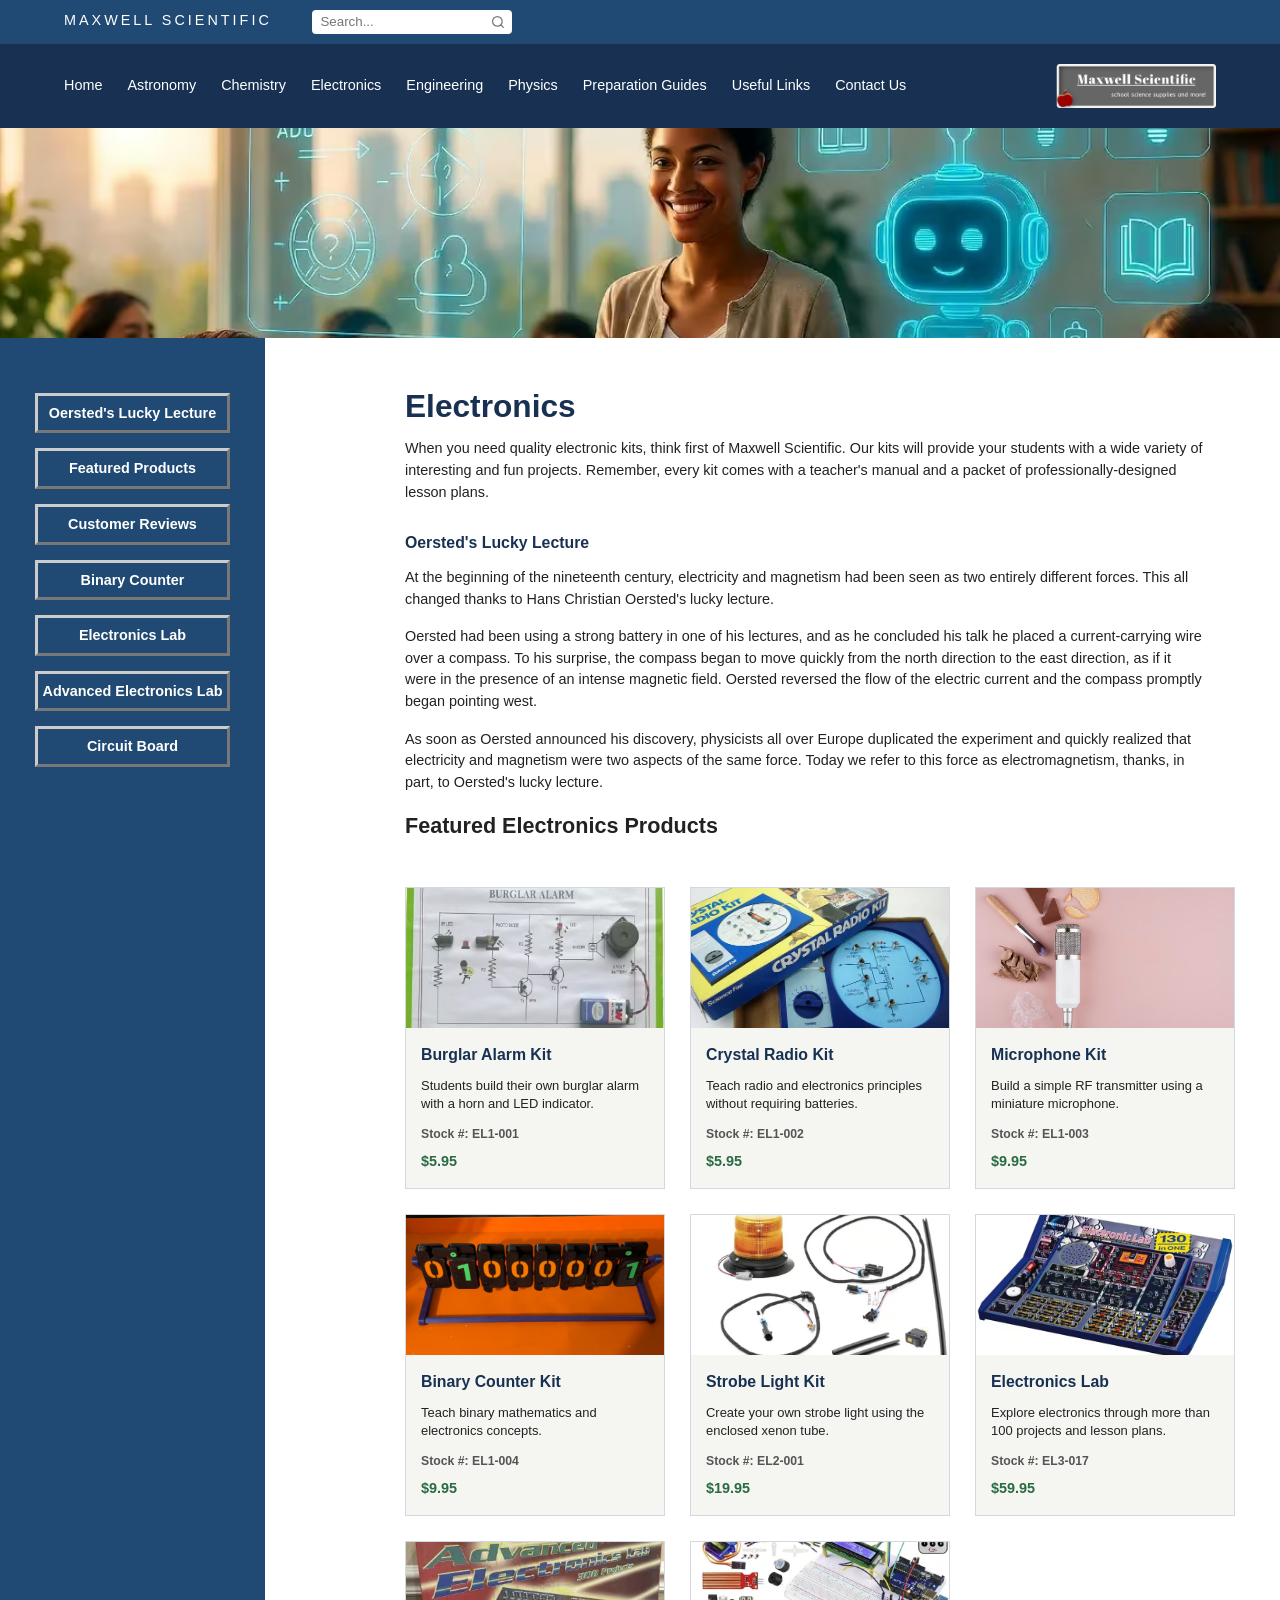
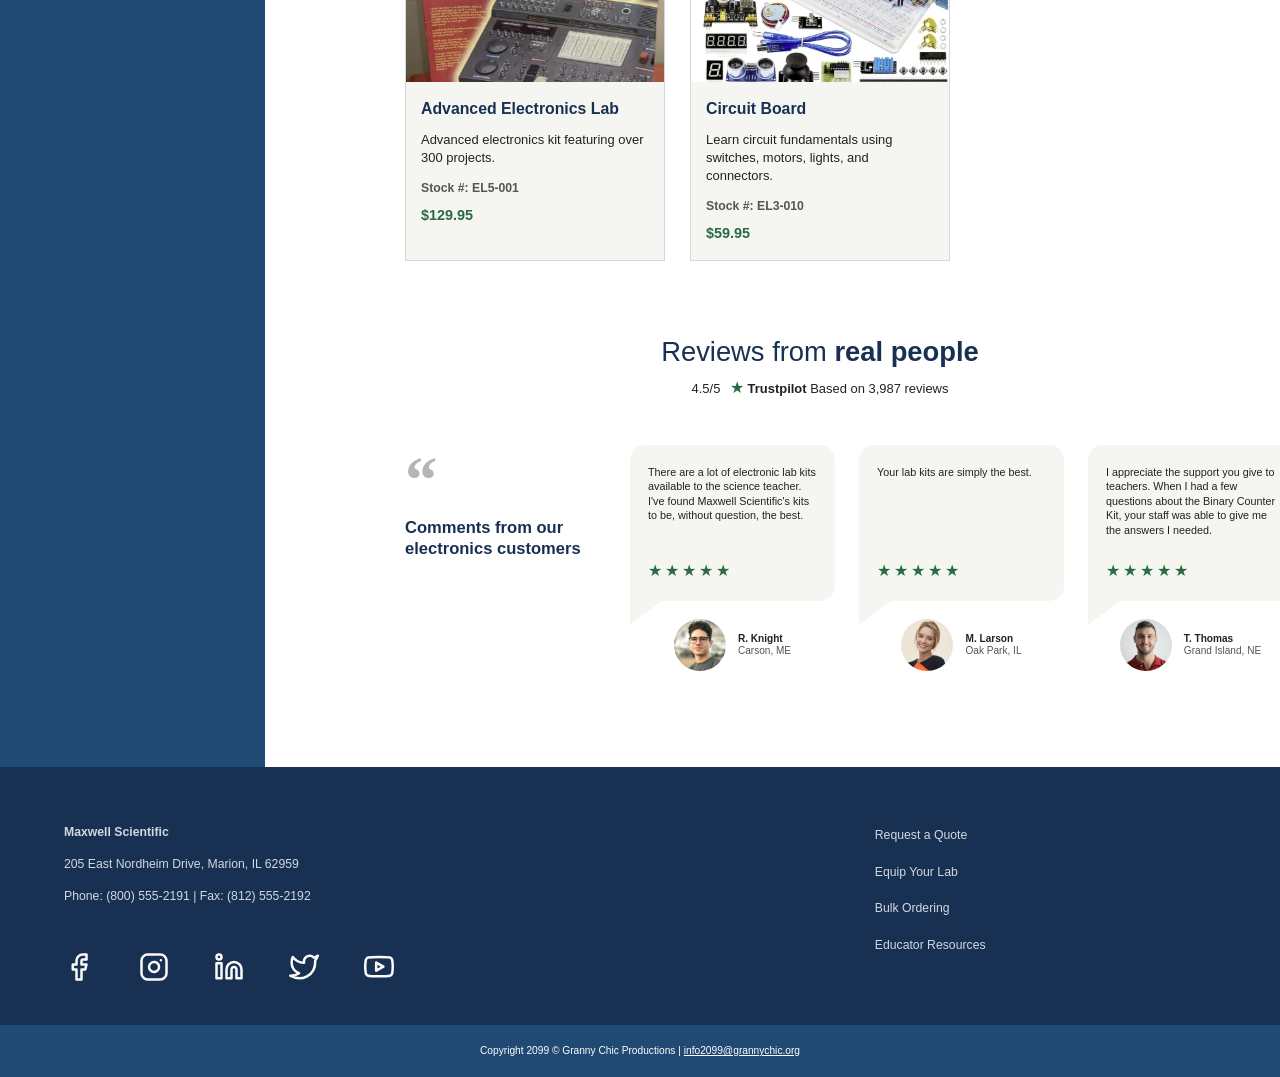
<file: elect.html>
<!-- prettier-ignore -->
<!DOCTYPE html>
<html xmlns="http://www.w3.org/1999/xhtml" lang="en" xml:lang="en">
  <head>
    <meta charset="UTF-8" />
    <meta name="viewport" content="width=device-width, initial-scale=1.0" />
    <meta
      name="description"
      content="Build circuits with Maxwell Scientific's breadboards, soldering kits, and electronic components. Practical STEM resources for classrooms and home labs." />
    <title>Maxwell Scientific - Electronics</title>
    <link rel="stylesheet" href="./assets/css/maxwell.css" />
    <link rel="icon" href="favicon.png" type="image/png" />
  </head>
  <body>
	<!-- skip link navigation -->
	<a class="skip-link" href="#main-content">Skip to Main Content</a>
	
    <!-- Site Header: Utility Bar + Main Navigation -->
    <header class="site-header">
      <div class="top-bar">
        <div class="container top-bar-content">
          <a class="brand-text" href="index.html">MAXWELL SCIENTIFIC</a>
          <search>
            <div class="search-box">
              <span class="search-icon" aria-hidden="true"></span>
              <input type="search" placeholder="Search..." aria-label="Search" />
            </div>
          </search>
        </div>
      </div>

      <div class="main-nav-bar">
        <div class="container nav-content">
          <nav class="main-nav" aria-label="Primary navigation">
            <ul class="nav-links">
              <li><a href="index.html">Home</a></li>
              <li><a href="astro.html">Astronomy</a></li>
              <li><a href="chem.html">Chemistry</a></li>
              <li><a class="current" href="#">Electronics</a></li>
              <li><a href="eng.html">Engineering</a></li>
              <li><a href="physics.html">Physics</a></li>
              <li><a href="prepare.html">Preparation Guides</a></li>
              <li><a href="links.html">Useful Links</a></li>
              <li><a href="contact.html">Contact Us</a></li>
            </ul>
          </nav>

          <div class="nav-logo">
            <a href="index.html">
              <img src="./assets/images/logo.png" alt="Maxwell Scientific Home" />
            </a>
          </div>
        </div>
      </div>
    </header>

    <!-- Primary Page Content -->
    <main id="main-content">
      <!-- Decorative Hero Banner -->
      <div class="hero elect-banner" aria-hidden="true"></div>

      <!-- Interior Two-Column Layout (Full-Bleed Left Sidebar + Right Content) -->
      <div class="interior-layout">
        <!-- Left Sidebar for Links -->
        <aside class="sidebar" aria-label="Electronics category links">
          <nav class="sidebar-nav" aria-label="Electronics sections">
            <ul class="sidebar-links">
              <li><a href="#oersted-lecture">Oersted's Lucky Lecture</a></li>
              <li><a href="#featured-kits-heading">Featured Products</a></li>
              <li><a href="#reviews-heading">Customer Reviews</a></li>
              <li><a href="#binary-counter">Binary Counter</a></li>
              <li><a href="#electronic-lab">Electronics Lab</a></li>
              <li><a href="#advanced-electronic-lab">Advanced Electronics Lab</a></li>
              <li><a href="#circuit-board">Circuit Board</a></li>
            </ul>
          </nav>
        </aside>

        <!-- Right Main Content Column -->
        <div class="interior-content">
          <!-- Electronics Intro -->
          <section class="astro-intro" aria-labelledby="astro-heading">
            <h1 id="astro-heading">Electronics</h1>
            <p>
              When you need quality electronic kits, think first of Maxwell Scientific. Our kits will provide your students with a wide variety of interesting
              and fun projects. Remember, every kit comes with a teacher's manual and a packet of professionally-designed lesson plans.
            </p>
          </section>

          <!-- Oersted's Lucky Lecture -->
          <section class="astro-article" aria-labelledby="oersted-lecture">
            <h2 id="oersted-lecture">Oersted's Lucky Lecture</h2>
            <p>
              At the beginning of the nineteenth century, electricity and magnetism had been seen as two entirely different forces. This all changed thanks to
              Hans Christian Oersted's lucky lecture.
            </p>
            <p>
              Oersted had been using a strong battery in one of his lectures, and as he concluded his talk he placed a current-carrying wire over a compass. To
              his surprise, the compass began to move quickly from the north direction to the east direction, as if it were in the presence of an intense
              magnetic field. Oersted reversed the flow of the electric current and the compass promptly began pointing west.
            </p>
            <p>
              As soon as Oersted announced his discovery, physicists all over Europe duplicated the experiment and quickly realized that electricity and
              magnetism were two aspects of the same force. Today we refer to this force as electromagnetism, thanks, in part, to Oersted's lucky lecture.
            </p>
          </section>

          <!-- 8 Product Placeholder Boxes (3 on top 2 rows, 2 on bottom row) -->
          <section aria-labelledby="featured-kits-heading">
            <h2 id="featured-kits-heading">Featured Electronics Products</h2>

            <div class="product-grid">
              <article class="product-card">
                <img src="./assets/images/product/elect/burglar-alarm.avif" alt="Burglar Alarm Kit" class="product-thumbnail" />
                <div class="product-info">
                  <h3>Burglar Alarm Kit</h3>
                  <p class="product-description">Students build their own burglar alarm with a horn and LED indicator.</p>
                  <div class="product-meta">Stock #: EL1-001</div>
                  <p class="product-price">$5.95</p>
                </div>
              </article>

              <article class="product-card">
                <img src="./assets/images/product/elect/crystal-radio.avif" alt="Crystal Radio Kit" class="product-thumbnail" />
                <div class="product-info">
                  <h3>Crystal Radio Kit</h3>
                  <p class="product-description">Teach radio and electronics principles without requiring batteries.</p>
                  <div class="product-meta">Stock #: EL1-002</div>
                  <p class="product-price">$5.95</p>
                </div>
              </article>

              <article class="product-card">
                <img src="./assets/images/product/elect/microphone-kit.avif" alt="Microphone Kit" class="product-thumbnail" />
                <div class="product-info">
                  <h3>Microphone Kit</h3>
                  <p class="product-description">Build a simple RF transmitter using a miniature microphone.</p>
                  <div class="product-meta">Stock #: EL1-003</div>
                  <p class="product-price">$9.95</p>
                </div>
              </article>

              <article class="product-card">
                <img src="./assets/images/product/elect/binary-counter.avif" alt="Binary Counter Kit" class="product-thumbnail" />
                <div class="product-info">
                  <h3 id="binary-counter">Binary Counter Kit</h3>
                  <p class="product-description">Teach binary mathematics and electronics concepts.</p>
                  <div class="product-meta">Stock #: EL1-004</div>
                  <p class="product-price">$9.95</p>
                </div>
              </article>

              <article class="product-card">
                <img src="./assets/images/product/elect/strobe-light.avif" alt="Strobe Light Kit" class="product-thumbnail" />
                <div class="product-info">
                  <h3>Strobe Light Kit</h3>
                  <p class="product-description">Create your own strobe light using the enclosed xenon tube.</p>
                  <div class="product-meta">Stock #: EL2-001</div>
                  <p class="product-price">$19.95</p>
                </div>
              </article>

              <article class="product-card">
                <img src="./assets/images/product/elect/electronics-lab.avif" alt="Electronics Lab Kit" class="product-thumbnail" />
                <div class="product-info">
                  <h3 id="electronic-lab">Electronics Lab</h3>
                  <p class="product-description">Explore electronics through more than 100 projects and lesson plans.</p>
                  <div class="product-meta">Stock #: EL3-017</div>
                  <p class="product-price">$59.95</p>
                </div>
              </article>

              <article class="product-card">
                <img src="./assets/images/product/elect/advanced-lab.avif" alt="Advanced Electronics Lab" class="product-thumbnail" />
                <div class="product-info">
                  <h3 id="advanced-electronic-lab">Advanced Electronics Lab</h3>
                  <p class="product-description">Advanced electronics kit featuring over 300 projects.</p>
                  <div class="product-meta">Stock #: EL5-001</div>
                  <p class="product-price">$129.95</p>
                </div>
              </article>

              <article class="product-card">
                <img src="./assets/images/product/elect/circuit-board.avif" alt="Circuit Board" class="product-thumbnail" />
                <div class="product-info">
                  <h3 id="circuit-board">Circuit Board</h3>
                  <p class="product-description">Learn circuit fundamentals using switches, motors, lights, and connectors.</p>
                  <div class="product-meta">Stock #: EL3-010</div>
                  <p class="product-price">$59.95</p>
                </div>
              </article>
            </div>
          </section>

          <!-- Customer Reviews Section -->
          <section class="reviews-section" aria-labelledby="reviews-heading">
            <div class="reviews-header">
              <h2 id="reviews-heading">Reviews from <strong>real people</strong></h2>
              <p class="trustpilot-summary">
                <span>4.5/5</span>
                <span class="star-green" aria-hidden="true">&#x2605;</span>
                <strong>Trustpilot</strong>
                <span>Based on 3,987 reviews</span>
              </p>
            </div>

            <div class="reviews-row">
              <!-- Left Quote Callout -->
              <div class="reviews-intro">
                <span class="quote-mark" aria-hidden="true">&#x201C;</span>
                <p>Comments from our electronics customers</p>
              </div>

              <!-- Horizontally Scrollable Review Cards -->
              <div class="reviews-cards" role="region" aria-label="Customer review cards" tabindex="0">
                <ul class="review-item">
                  <li class="review-box">
                    <p>
                      There are a lot of electronic lab kits available to the science teacher. I've found Maxwell Scientific's kits to be, without question, the
                      best.
                    </p>
                    <p class="review-stars">&#x2605;&#x2605;&#x2605;&#x2605;&#x2605;</p>
                  </li>
                  <li class="reviewer-meta">
                    <img class="reviewer-avatar" src="./assets/images/profiles/r-knight.avif" alt="" />
                    <ul class="reviewer-details">
                      <li class="reviewer-name">R. Knight</li>
                      <li class="reviewer-location">Carson, ME</li>
                    </ul>
                  </li>
                </ul>

                <ul class="review-item">
                  <li class="review-box">
                    <p>Your lab kits are simply the best.</p>
                    <p class="review-stars">&#x2605;&#x2605;&#x2605;&#x2605;&#x2605;</p>
                  </li>
                  <li class="reviewer-meta">
                    <img class="reviewer-avatar" src="./assets/images/profiles/m-larson.avif" alt="" />
                    <ul class="reviewer-details">
                      <li class="reviewer-name">M. Larson</li>
                      <li class="reviewer-location">Oak Park, IL</li>
                    </ul>
                  </li>
                </ul>

                <ul class="review-item">
                  <li class="review-box">
                    <p>
                      I appreciate the support you give to teachers. When I had a few questions about the Binary Counter Kit, your staff was able to give me the
                      answers I needed.
                    </p>
                    <p class="review-stars">&#x2605;&#x2605;&#x2605;&#x2605;&#x2605;</p>
                  </li>
                  <li class="reviewer-meta">
                    <img class="reviewer-avatar" src="./assets/images/profiles/t-thomas.avif" alt="" />
                    <ul class="reviewer-details">
                      <li class="reviewer-name">T. Thomas</li>
                      <li class="reviewer-location">Grand Island, NE</li>
                    </ul>
                  </li>
                </ul>
              </div>
            </div>
          </section>
        </div>
      </div>
    </main>

    <!-- Site Footer -->
    <footer class="main-footer">
      <div class="container footer-content">
        <div class="footer-left">
          <address class="company-address">
            <p><strong>Maxwell Scientific</strong></p>
            <p>205 East Nordheim Drive, Marion, IL 62959</p>
            <p>Phone: <a href="tel:8005552191">(800) 555-2191</a> | Fax: (812) 555-2192</p>
          </address>

          <div class="social-icons">
            <a href="https://www.example.com">
              <img src="./assets/images/social/facebook.svg" alt="Maxwell Scientific on Facebook" width="30" height="30" />
            </a>
            <a href="https://www.example.com">
              <img src="./assets/images/social/instagram.svg" alt="Maxwell Scientific on Instagram" width="30" height="30" />
            </a>
            <a href="https://www.example.com">
              <img src="./assets/images/social/linkedin.svg" alt="Maxwell Scientific on LinkedIn" width="30" height="30" />
            </a>
            <a href="https://www.example.com">
              <img src="./assets/images//social/twitter.svg" alt="Maxwell Scientific on X (Twitter)" width="30" height="30" />
            </a>
            <a href="https://www.example.com">
              <img src="./assets/images/social/youtube.svg" alt="Maxwell Scientific on YouTube" width="30" height="30" />
            </a>
          </div>
        </div>

        <nav class="footer-right" aria-label="Footer navigation">
          <ul class="footer-links">
            <li><a href="https://example.com">Request a Quote</a></li>
            <li><a href="https://example.com">Equip Your Lab</a></li>
            <li><a href="https://example.com">Bulk Ordering</a></li>
            <li><a href="https://example.com">Educator Resources</a></li>
          </ul>
        </nav>
      </div>

      <div class="copyright-bar">
        <small>Copyright 2099 &#xA9; Granny Chic Productions | <a href="mailto:info2099@grannychic.org">info2099@grannychic.org</a></small>
      </div>
    </footer>

    <!-- CIS-1310-NET01 • COLLAB | elect.html v.11h | Leslie Berrie (berriel@dupage.edu) • Nidal Abu-shukhaidem (abu-shukhaidemn@dupage.edu) | CC0-1.0 -->
  </body>
</html>
</file>
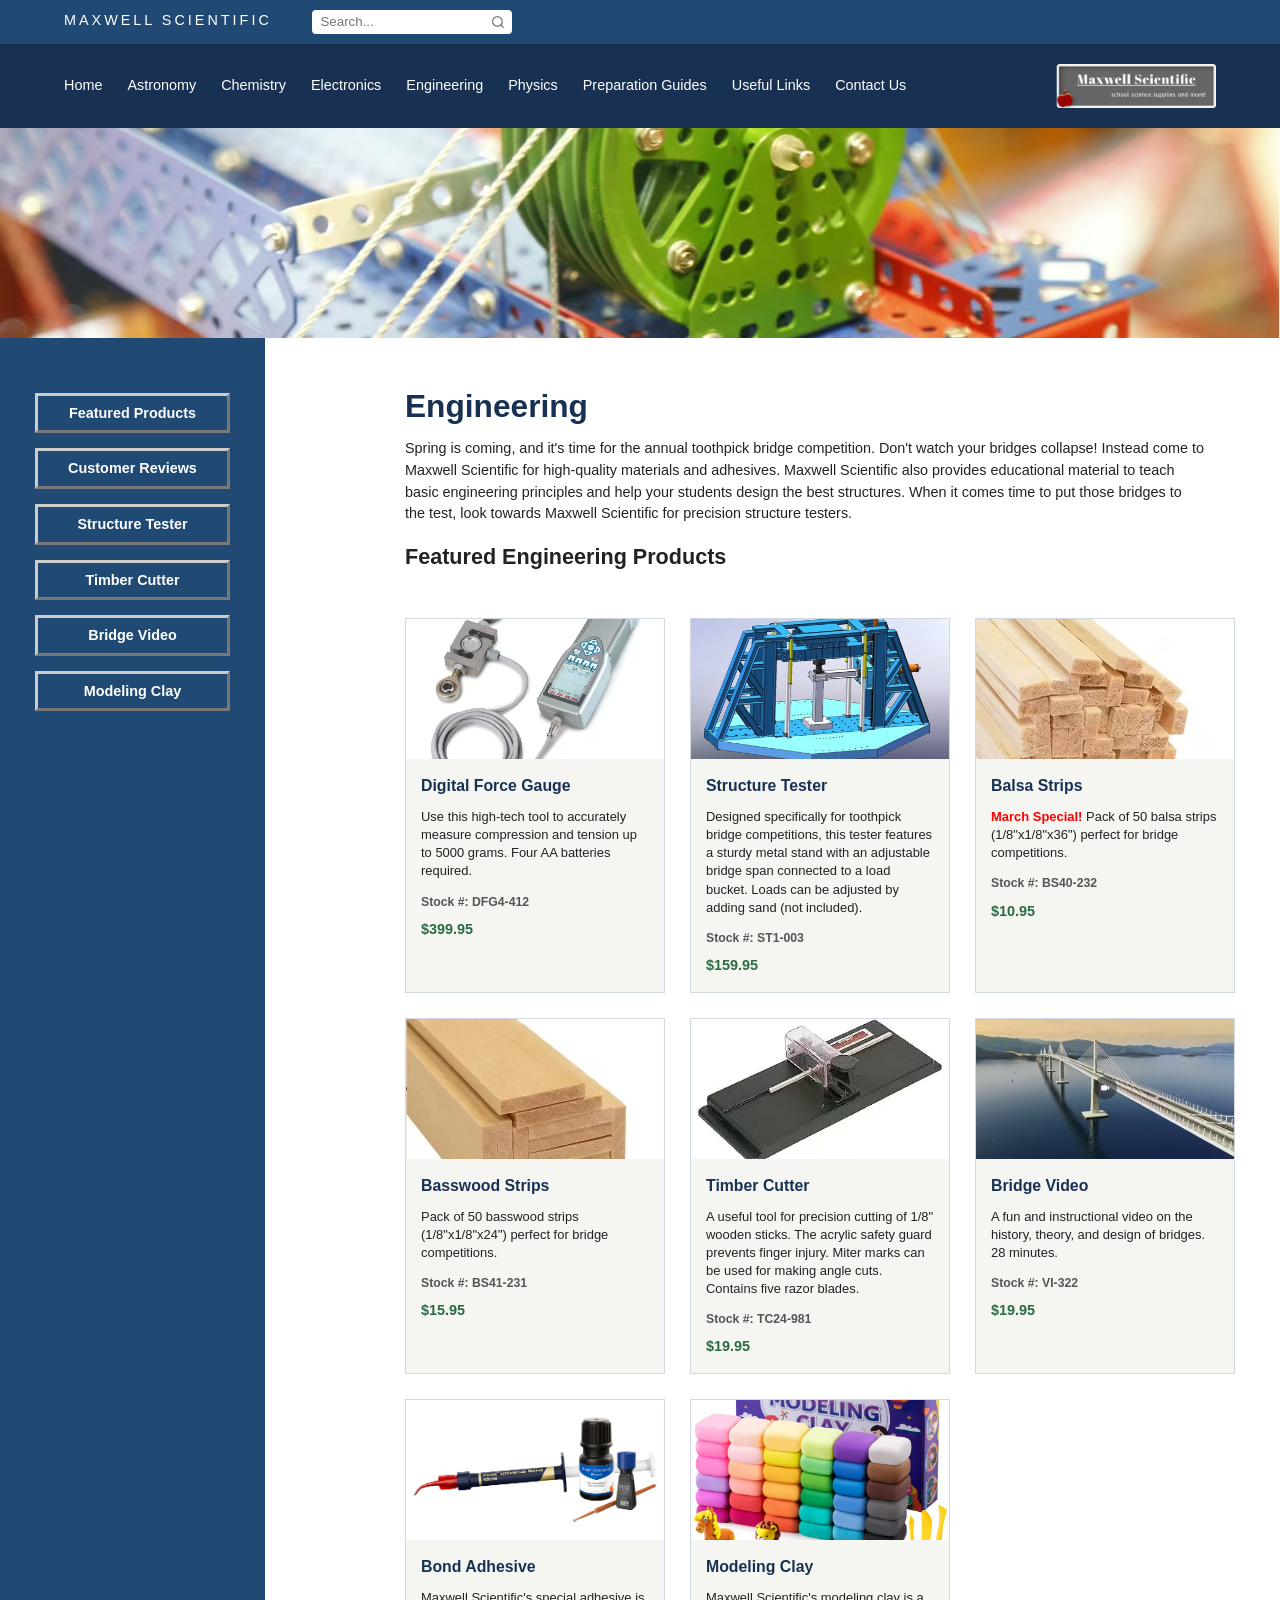
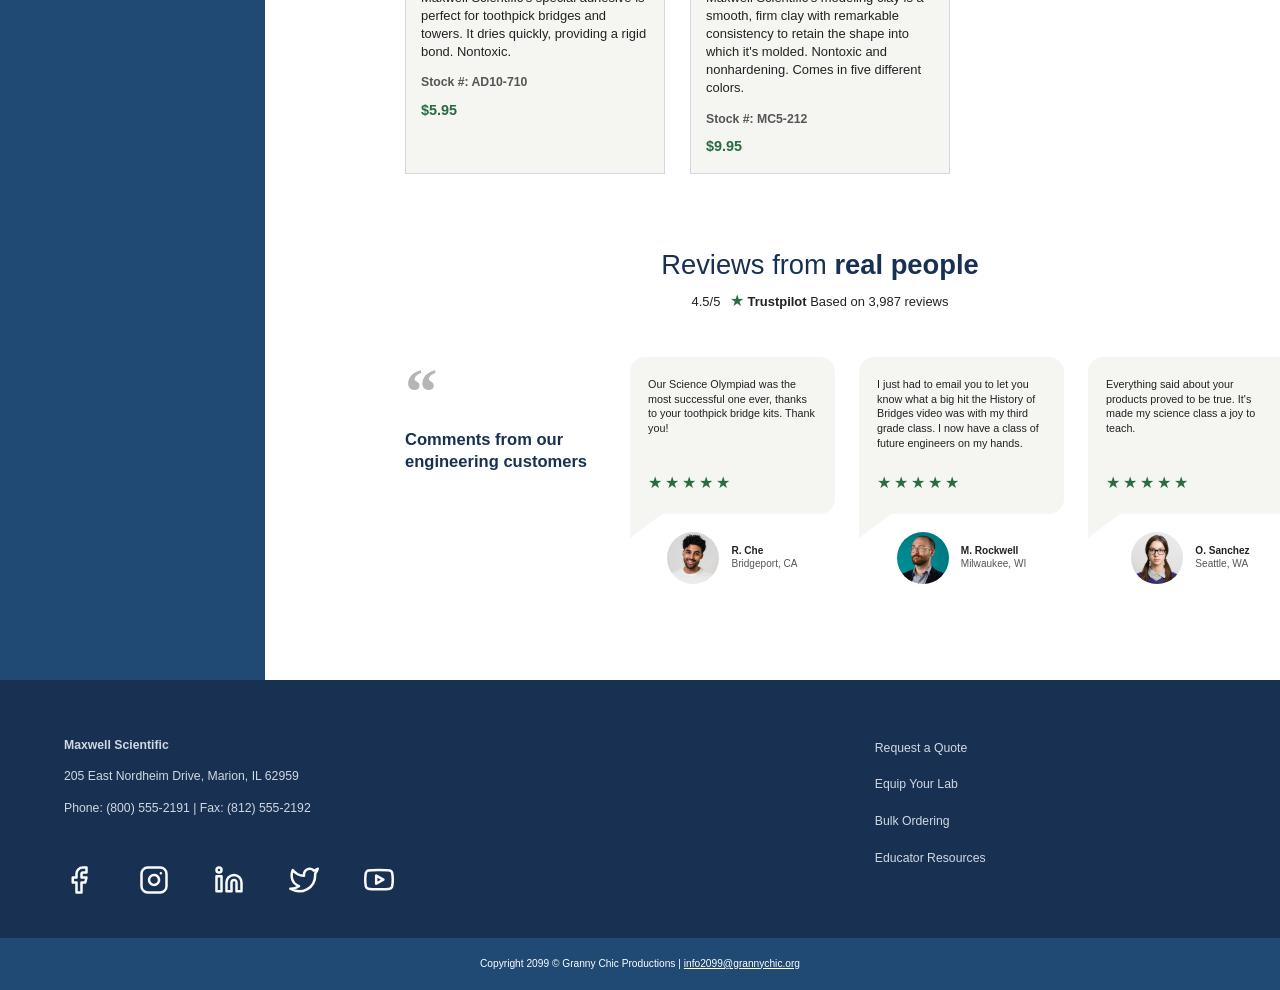
<file: eng.html>
<!-- prettier-ignore -->
<!DOCTYPE html>
<html xmlns="http://www.w3.org/1999/xhtml" lang="en" xml:lang="en">
  <head>
    <meta charset="UTF-8" />
    <meta name="viewport" content="width=device-width, initial-scale=1.0" />
    <meta
      name="description"
      content="Discover mechanical kits, bridge-building sets, and structural tools at Maxwell Scientific. Hands-on engineering supplies for STEM instruction." />
    <title>Maxwell Scientific - Engineering</title>
    <link rel="stylesheet" href="./assets/css/maxwell.css" />
    <link rel="icon" href="favicon.png" type="image/png" />
  </head>
  <body>
	<!-- skip link navigation -->
	<a class="skip-link" href="#main-content">Skip to Main Content</a>
	
    <!-- Site Header: Utility Bar + Main Navigation -->
    <header class="site-header">
      <div class="top-bar">
        <div class="container top-bar-content">
          <a class="brand-text" href="index.html">MAXWELL SCIENTIFIC</a>
          <search>
            <div class="search-box">
              <span class="search-icon" aria-hidden="true"></span>
              <input type="search" placeholder="Search..." aria-label="Search" />
            </div>
          </search>
        </div>
      </div>

      <div class="main-nav-bar">
        <div class="container nav-content">
          <nav class="main-nav" aria-label="Primary navigation">
            <ul class="nav-links">
              <li><a href="index.html">Home</a></li>
              <li><a href="astro.html">Astronomy</a></li>
              <li><a href="chem.html">Chemistry</a></li>
              <li><a href="elect.html">Electronics</a></li>
              <li><a class="current" href="#">Engineering</a></li>
              <li><a href="physics.html">Physics</a></li>
              <li><a href="prepare.html">Preparation Guides</a></li>
              <li><a href="links.html">Useful Links</a></li>
              <li><a href="contact.html">Contact Us</a></li>
            </ul>
          </nav>

          <div class="nav-logo">
            <a href="index.html">
              <img src="./assets/images/logo.png" alt="Maxwell Scientific Home" />
            </a>
          </div>
        </div>
      </div>
    </header>

    <!-- Primary Page Content -->
    <main id="main-content">
      <!-- Decorative Hero Banner -->
      <div class="hero eng-banner" aria-hidden="true"></div>

      <!-- Interior Two-Column Layout (Full-Bleed Left Sidebar + Right Content) -->
      <div class="interior-layout">
        <!-- Left Sidebar for Links -->
        <aside class="sidebar" aria-label="Engineering category links">
          <nav class="sidebar-nav" aria-label="Engineering sections">
            <ul class="sidebar-links">
              <li><a href="#featured-kits-heading">Featured Products</a></li>
              <li><a href="#reviews-heading">Customer Reviews</a></li>
              <li><a href="#structure-tester">Structure Tester</a></li>
              <li><a href="#timber-cutter">Timber Cutter</a></li>
              <li><a href="#bridge-video">Bridge Video</a></li>
              <li><a href="#modeling-clay">Modeling Clay</a></li>
            </ul>
          </nav>
        </aside>

        <!-- Right Main Content Column -->
        <div class="interior-content">
          <!-- Engineering Intro -->
          <section class="astro-intro" aria-labelledby="astro-heading">
            <h1 id="astro-heading">Engineering</h1>
            <p>
              Spring is coming, and it's time for the annual toothpick bridge competition. Don't watch your bridges collapse! Instead come to Maxwell Scientific
              for high-quality materials and adhesives. Maxwell Scientific also provides educational material to teach basic engineering principles and help
              your students design the best structures. When it comes time to put those bridges to the test, look towards Maxwell Scientific for precision
              structure testers.
            </p>
          </section>

          <!-- 8 Product Placeholder Boxes (3 on top 2 rows, 2 on bottom row) -->
          <section aria-labelledby="featured-kits-heading">
            <h2 id="featured-kits-heading">Featured Engineering Products</h2>

            <div class="product-grid">
              <article class="product-card">
                <img src="./assets/images/product/eng/digital-force-gauge.avif" alt="Digital Force Gauge" class="product-thumbnail" />
                <div class="product-info">
                  <h3>Digital Force Gauge</h3>
                  <p class="product-description">
                    Use this high-tech tool to accurately measure compression and tension up to 5000 grams. Four AA batteries required.
                  </p>
                  <div class="product-meta">Stock #: DFG4-412</div>
                  <p class="product-price">$399.95</p>
                </div>
              </article>

              <article class="product-card">
                <img src="./assets/images/product/eng/structure-tester.avif" alt="Structure Tester" class="product-thumbnail" />
                <div class="product-info">
                  <h3 id="structure-tester">Structure Tester</h3>
                  <p class="product-description">
                    Designed specifically for toothpick bridge competitions, this tester features a sturdy metal stand with an adjustable bridge span connected
                    to a load bucket. Loads can be adjusted by adding sand (not included).
                  </p>
                  <div class="product-meta">Stock #: ST1-003</div>
                  <p class="product-price">$159.95</p>
                </div>
              </article>

              <article class="product-card">
                <img src="./assets/images/product/eng/balsa-strips.avif" alt="Balsa Strips" class="product-thumbnail" />
                <div class="product-info">
                  <h3>Balsa Strips</h3>
                  <p class="product-description">
                    <span class="special">March Special!</span> Pack of 50 balsa strips (1/8"x1/8"x36") perfect for bridge competitions.
                  </p>
                  <div class="product-meta">Stock #: BS40-232</div>
                  <p class="product-price">$10.95</p>
                </div>
              </article>

              <article class="product-card">
                <img src="./assets/images/product/eng/basswood-strips.avif" alt="Basswood Strips" class="product-thumbnail" />
                <div class="product-info">
                  <h3>Basswood Strips</h3>
                  <p class="product-description">Pack of 50 basswood strips (1/8"x1/8"x24") perfect for bridge competitions.</p>
                  <div class="product-meta">Stock #: BS41-231</div>
                  <p class="product-price">$15.95</p>
                </div>
              </article>

              <article class="product-card">
                <img src="./assets/images/product/eng/timber-cutter.avif" alt="Timber Cutter" class="product-thumbnail" />
                <div class="product-info">
                  <h3 id="timber-cutter">Timber Cutter</h3>
                  <p class="product-description">
                    A useful tool for precision cutting of 1/8" wooden sticks. The acrylic safety guard prevents finger injury. Miter marks can be used for
                    making angle cuts. Contains five razor blades.
                  </p>
                  <div class="product-meta">Stock #: TC24-981</div>
                  <p class="product-price">$19.95</p>
                </div>
              </article>

              <article class="product-card">
                <img src="./assets/images/product/eng/bridge-video.avif" alt="Bridge Video" class="product-thumbnail" />
                <div class="product-info">
                  <h3 id="bridge-video">Bridge Video</h3>
                  <p class="product-description">A fun and instructional video on the history, theory, and design of bridges. 28 minutes.</p>
                  <div class="product-meta">Stock #: VI-322</div>
                  <p class="product-price">$19.95</p>
                </div>
              </article>

              <article class="product-card">
                <img src="./assets/images/product/eng/bond-adhesive.avif" alt="Bond Adhesive" class="product-thumbnail" />
                <div class="product-info">
                  <h3>Bond Adhesive</h3>
                  <p class="product-description">
                    Maxwell Scientific's special adhesive is perfect for toothpick bridges and towers. It dries quickly, providing a rigid bond. Nontoxic.
                  </p>
                  <div class="product-meta">Stock #: AD10-710</div>
                  <p class="product-price">$5.95</p>
                </div>
              </article>

              <article class="product-card">
                <img src="./assets/images/product/eng/modeling-clay.avif" alt="Modeling Clay" class="product-thumbnail" />
                <div class="product-info">
                  <h3 id="modeling-clay">Modeling Clay</h3>
                  <p class="product-description">
                    Maxwell Scientific's modeling clay is a smooth, firm clay with remarkable consistency to retain the shape into which it's molded. Nontoxic
                    and nonhardening. Comes in five different colors.
                  </p>
                  <div class="product-meta">Stock #: MC5-212</div>
                  <p class="product-price">$9.95</p>
                </div>
              </article>
            </div>
          </section>

          <!-- Customer Reviews Section -->
          <section class="reviews-section" aria-labelledby="reviews-heading">
            <div class="reviews-header">
              <h2 id="reviews-heading">Reviews from <strong>real people</strong></h2>
              <p class="trustpilot-summary">
                <span>4.5/5</span>
                <span class="star-green" aria-hidden="true">&#x2605;</span>
                <strong>Trustpilot</strong>
                <span>Based on 3,987 reviews</span>
              </p>
            </div>

            <div class="reviews-row">
              <!-- Left Quote Callout -->
              <div class="reviews-intro">
                <span class="quote-mark" aria-hidden="true">&#x201C;</span>
                <p>Comments from our engineering customers</p>
              </div>

              <!-- Horizontally Scrollable Review Cards -->
              <div class="reviews-cards" role="region" aria-label="Customer review cards" tabindex="0">
                <ul class="review-item">
                  <li class="review-box">
                    <p>Our Science Olympiad was the most successful one ever, thanks to your toothpick bridge kits. Thank you!</p>
                    <p class="review-stars">&#x2605;&#x2605;&#x2605;&#x2605;&#x2605;</p>
                  </li>
                  <li class="reviewer-meta">
                    <img class="reviewer-avatar" src="./assets/images/profiles/r-che.avif" alt="" />
                    <ul class="reviewer-details">
                      <li class="reviewer-name">R. Che</li>
                      <li class="reviewer-location">Bridgeport, CA</li>
                    </ul>
                  </li>
                </ul>

                <ul class="review-item">
                  <li class="review-box">
                    <p>
                      I just had to email you to let you know what a big hit the History of Bridges video was with my third grade class. I now have a class of
                      future engineers on my hands.
                    </p>
                    <p class="review-stars">&#x2605;&#x2605;&#x2605;&#x2605;&#x2605;</p>
                  </li>
                  <li class="reviewer-meta">
                    <img class="reviewer-avatar" src="./assets/images/profiles/m-rockwell.avif" alt="" />
                    <ul class="reviewer-details">
                      <li class="reviewer-name">M. Rockwell</li>
                      <li class="reviewer-location">Milwaukee, WI</li>
                    </ul>
                  </li>
                </ul>

                <ul class="review-item">
                  <li class="review-box">
                    <p>Everything said about your products proved to be true. It's made my science class a joy to teach.</p>
                    <p class="review-stars">&#x2605;&#x2605;&#x2605;&#x2605;&#x2605;</p>
                  </li>
                  <li class="reviewer-meta">
                    <img class="reviewer-avatar" src="./assets/images/profiles/o-sanchez.avif" alt="" />
                    <ul class="reviewer-details">
                      <li class="reviewer-name">O. Sanchez</li>
                      <li class="reviewer-location">Seattle, WA</li>
                    </ul>
                  </li>
                </ul>
              </div>
            </div>
          </section>
        </div>
      </div>
    </main>

    <!-- Site Footer -->
    <footer class="main-footer">
      <div class="container footer-content">
        <div class="footer-left">
          <address class="company-address">
            <p><strong>Maxwell Scientific</strong></p>
            <p>205 East Nordheim Drive, Marion, IL 62959</p>
            <p>Phone: <a href="tel:8005552191">(800) 555-2191</a> | Fax: (812) 555-2192</p>
          </address>

          <div class="social-icons">
            <a href="https://www.example.com">
              <img src="./assets/images/social/facebook.svg" alt="Maxwell Scientific on Facebook" width="30" height="30" />
            </a>
            <a href="https://www.example.com">
              <img src="./assets/images/social/instagram.svg" alt="Maxwell Scientific on Instagram" width="30" height="30" />
            </a>
            <a href="https://www.example.com">
              <img src="./assets/images/social/linkedin.svg" alt="Maxwell Scientific on LinkedIn" width="30" height="30" />
            </a>
            <a href="https://www.example.com">
              <img src="./assets/images//social/twitter.svg" alt="Maxwell Scientific on X (Twitter)" width="30" height="30" />
            </a>
            <a href="https://www.example.com">
              <img src="./assets/images/social/youtube.svg" alt="Maxwell Scientific on YouTube" width="30" height="30" />
            </a>
          </div>
        </div>

        <nav class="footer-right" aria-label="Footer navigation">
          <ul class="footer-links">
            <li><a href="https://example.com">Request a Quote</a></li>
            <li><a href="https://example.com">Equip Your Lab</a></li>
            <li><a href="https://example.com">Bulk Ordering</a></li>
            <li><a href="https://example.com">Educator Resources</a></li>
          </ul>
        </nav>
      </div>

      <div class="copyright-bar">
        <small>Copyright 2099 &#xA9; Granny Chic Productions | <a href="mailto:info2099@grannychic.org">info2099@grannychic.org</a></small>
      </div>
    </footer>

    <!-- CIS-1310-NET01 • COLLAB | eng.html v.11h | Leslie Berrie (berriel@dupage.edu) • Nidal Abu-shukhaidem (abu-shukhaidemn@dupage.edu) | CC0-1.0 -->
  </body>
</html>
</file>
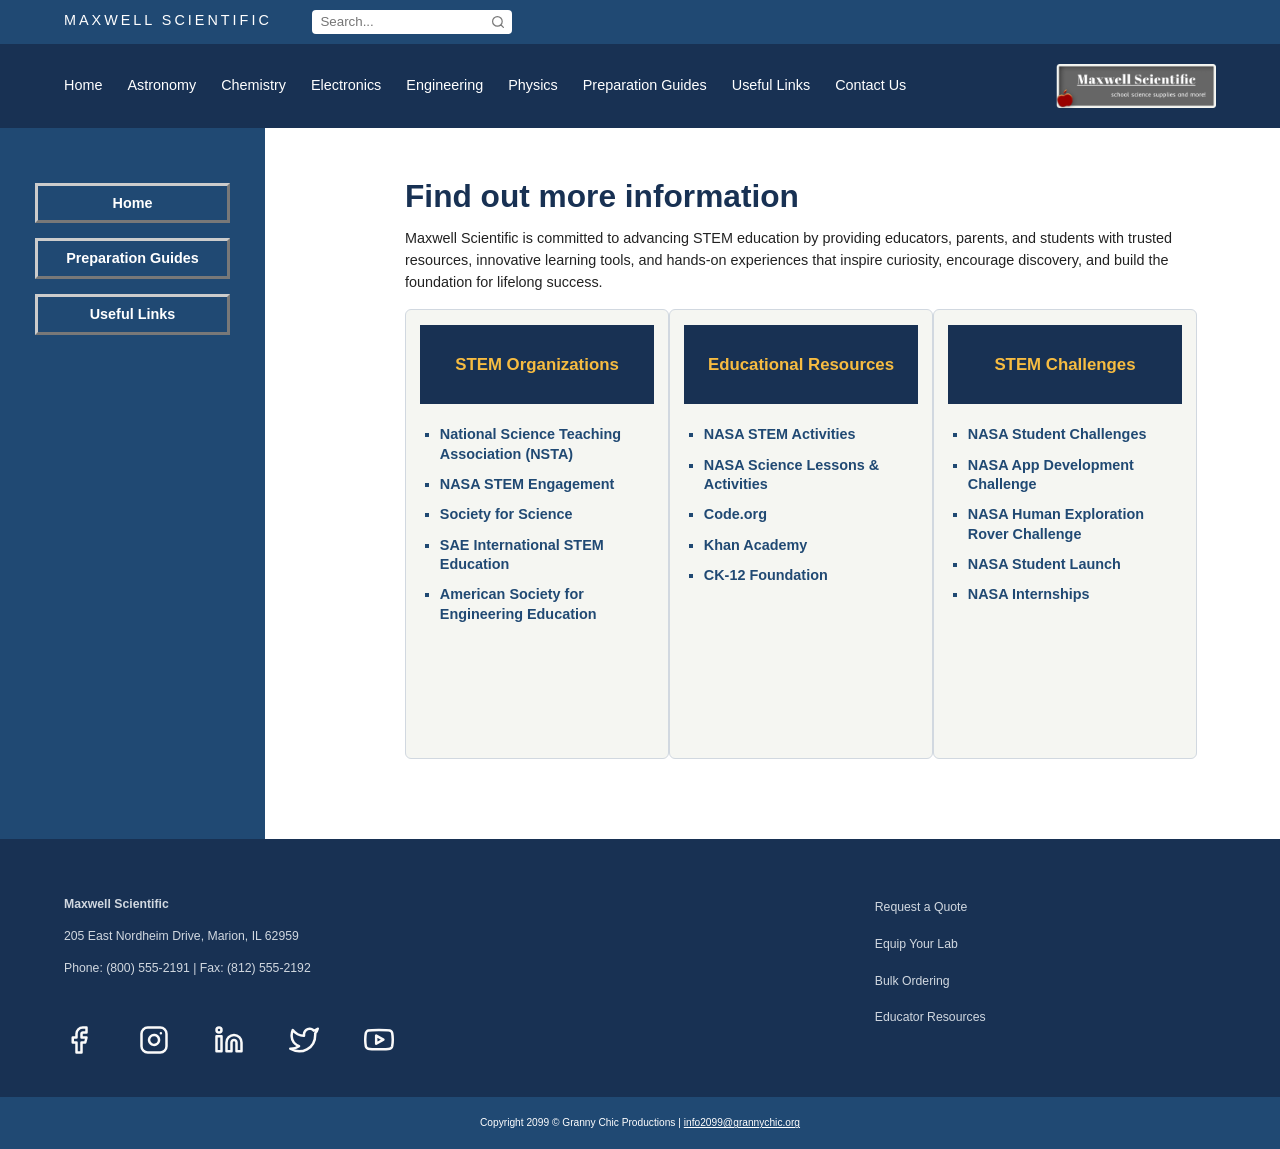
<file: links.html>
<!-- prettier-ignore -->
<!DOCTYPE html>
<html xmlns="http://www.w3.org/1999/xhtml" lang="en" xml:lang="en">
  <head>
    <meta charset="UTF-8" />
    <meta name="viewport" content="width=device-width, initial-scale=1.0" />
    <meta
      name="description"
      content="Browse Maxwell Scientific's curated directory of STEM education resources, science references, and helpful links for teachers, students, and parents." />
    <title>Maxwell Scientific - Useful Links</title>
    <link rel="stylesheet" href="./assets/css/maxwell.css" />
    <link rel="icon" href="favicon.png" type="image/png" />
  </head>
  <body>
	<!-- skip link navigation -->
	<a class="skip-link" href="#main-content">Skip to Main Content</a>
	
    <!-- Site Header: Utility Bar + Main Navigation -->
    <header class="site-header">
      <div class="top-bar">
        <div class="container top-bar-content">
          <span class="brand-text">MAXWELL SCIENTIFIC</span>
          <search>
            <div class="search-box">
              <span class="search-icon" aria-hidden="true"></span>
              <input type="search" placeholder="Search..." aria-label="Search" />
            </div>
          </search>
        </div>
      </div>

      <div class="main-nav-bar">
        <div class="container nav-content">
          <nav class="main-nav" aria-label="Primary navigation">
            <ul class="nav-links">
              <li><a href="index.html">Home</a></li>
              <li><a href="astro.html">Astronomy</a></li>
              <li><a href="chem.html">Chemistry</a></li>
              <li><a href="elect.html">Electronics</a></li>
              <li><a href="eng.html">Engineering</a></li>
              <li><a href="physics.html">Physics</a></li>
              <li><a href="prepare.html">Preparation Guides</a></li>
              <li><a class="current" href="#">Useful Links</a></li>
              <li><a href="contact.html">Contact Us</a></li>
            </ul>
          </nav>

          <div class="nav-logo">
            <a href="https://www.example.com">
              <img src="./assets/images/logo.png" alt="Maxwell Scientific Home" />
            </a>
          </div>
        </div>
      </div>
    </header>

    <!-- Primary Page Content -->
    <main id="main-content">
      <!-- Interior Two-Column Layout (Full-Bleed Left Sidebar + Right Content) -->
      <div class="interior-layout">
        <!-- Left Sidebar for Links -->
        <aside class="sidebar" aria-label="Maxwell Scientific Resources">
          <nav class="sidebar-nav" aria-label="Resources Section">
            <ul class="sidebar-links">
              <li><a href="index.html">Home</a></li>
              <li><a href="prepare.html">Preparation Guides</a></li>
              <li><a class="current" href="#">Useful Links</a></li>
            </ul>
          </nav>
        </aside>

        <!-- Right Main Content Column -->
        <div class="interior-content">
          <!-- Preparation Guide Content -->
          <section class="astro-intro" aria-labelledby="astro-heading">
            <h1 id="astro-heading">Find out more information</h1>
            <p>
              Maxwell Scientific is committed to advancing STEM education by providing educators, parents, and students with trusted resources, innovative
              learning tools, and hands-on experiences that inspire curiosity, encourage discovery, and build the foundation for lifelong success.
            </p>
            <section class="onethird">
              <h2>STEM Organizations</h2>
              <ul>
                <li><a href="https://www.nsta.org/">National Science Teaching Association (NSTA)</a></li>
                <li><a href="https://www.nasa.gov/stem/">NASA STEM Engagement</a></li>
                <li><a href="https://www.societyforscience.org/">Society for Science</a></li>
                <li><a href="https://www.sae.org/stem-education/stem-resources">SAE International STEM Education</a></li>
                <li><a href="https://www.asee.org/">American Society for Engineering Education</a></li>
              </ul>
            </section>
            <section class="onethird">
              <h2>Educational Resources</h2>
              <ul>
                <li><a href="https://www.nasa.gov/stem-content/teach-stem-activities/">NASA STEM Activities</a></li>
                <li><a href="https://science.nasa.gov/learn/lessons-and-activities/">NASA Science Lessons &#x26; Activities</a></li>
                <li><a href="https://code.org/">Code.org</a></li>
                <li><a href="https://www.khanacademy.org/">Khan Academy</a></li>
                <li><a href="https://www.ck12.org/">CK-12 Foundation</a></li>
              </ul>
            </section>
            <section class="onethird">
              <h2>STEM Challenges</h2>
              <ul>
                <li><a href="https://www.nasa.gov/learning-resources/nasa-stem-opportunities-activities/">NASA Student Challenges</a></li>
                <li><a href="https://www.nasa.gov/learning-resources/app-development-challenge/">NASA App Development Challenge</a></li>
                <li><a href="https://www.nasa.gov/learning-resources/nasa-human-exploration-rover-challenge/">NASA Human Exploration Rover Challenge</a></li>
                <li><a href="https://www.nasa.gov/learning-resources/nasa-student-launch/">NASA Student Launch</a></li>
                <li><a href="https://www.nasa.gov/learning-resources/internship-programs/">NASA Internships</a></li>
              </ul>
            </section>
          </section>
        </div>
      </div>
    </main>

    <!-- Site Footer -->
    <footer class="main-footer">
      <div class="container footer-content">
        <div class="footer-left">
          <address class="company-address">
            <p><strong>Maxwell Scientific</strong></p>
            <p>205 East Nordheim Drive, Marion, IL 62959</p>
            <p>Phone: <a href="tel:8005552191">(800) 555-2191</a> | Fax: (812) 555-2192</p>
          </address>

          <div class="social-icons">
            <a href="https://www.example.com">
              <img src="./assets/images/social/facebook.svg" alt="Maxwell Scientific on Facebook" width="30" height="30" />
            </a>
            <a href="https://www.example.com">
              <img src="./assets/images/social/instagram.svg" alt="Maxwell Scientific on Instagram" width="30" height="30" />
            </a>
            <a href="https://www.example.com">
              <img src="./assets/images/social/linkedin.svg" alt="Maxwell Scientific on LinkedIn" width="30" height="30" />
            </a>
            <a href="https://www.example.com">
              <img src="./assets/images//social/twitter.svg" alt="Maxwell Scientific on X (Twitter)" width="30" height="30" />
            </a>
            <a href="https://www.example.com">
              <img src="./assets/images/social/youtube.svg" alt="Maxwell Scientific on YouTube" width="30" height="30" />
            </a>
          </div>
        </div>

        <nav class="footer-right" aria-label="Footer navigation">
          <ul class="footer-links">
            <li><a href="https://example.com">Request a Quote</a></li>
            <li><a href="https://example.com">Equip Your Lab</a></li>
            <li><a href="https://example.com">Bulk Ordering</a></li>
            <li><a href="https://example.com">Educator Resources</a></li>
          </ul>
        </nav>
      </div>

      <div class="copyright-bar">
        <small>Copyright 2099 &#xA9; Granny Chic Productions | <a href="mailto:info2099@grannychic.org">info2099@grannychic.org</a></small>
      </div>
    </footer>

    <!-- CIS-1310-NET01 • COLLAB | links.html v.11h | Leslie Berrie (berriel@dupage.edu) • Nidal Abu-shukhaidem (abu-shukhaidemn@dupage.edu) | CC0-1.0 -->
  </body>
</html>
</file>
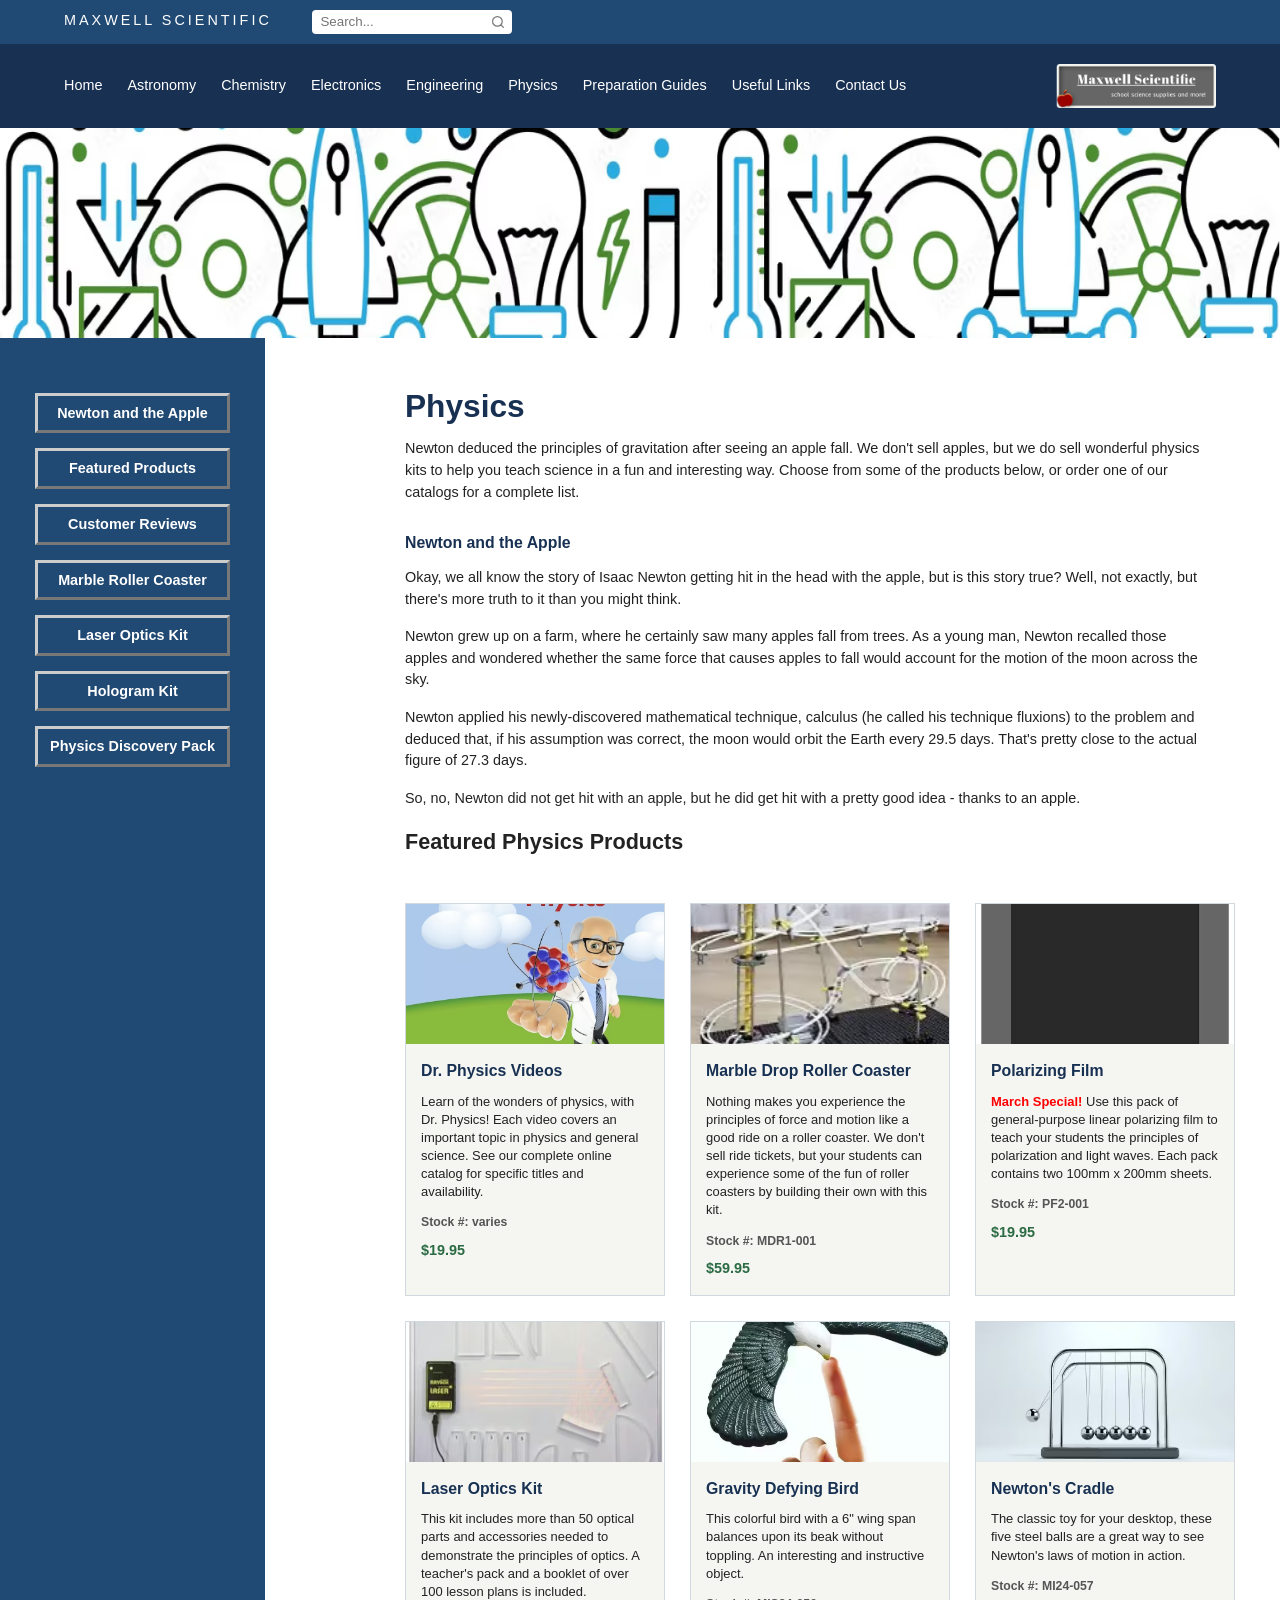
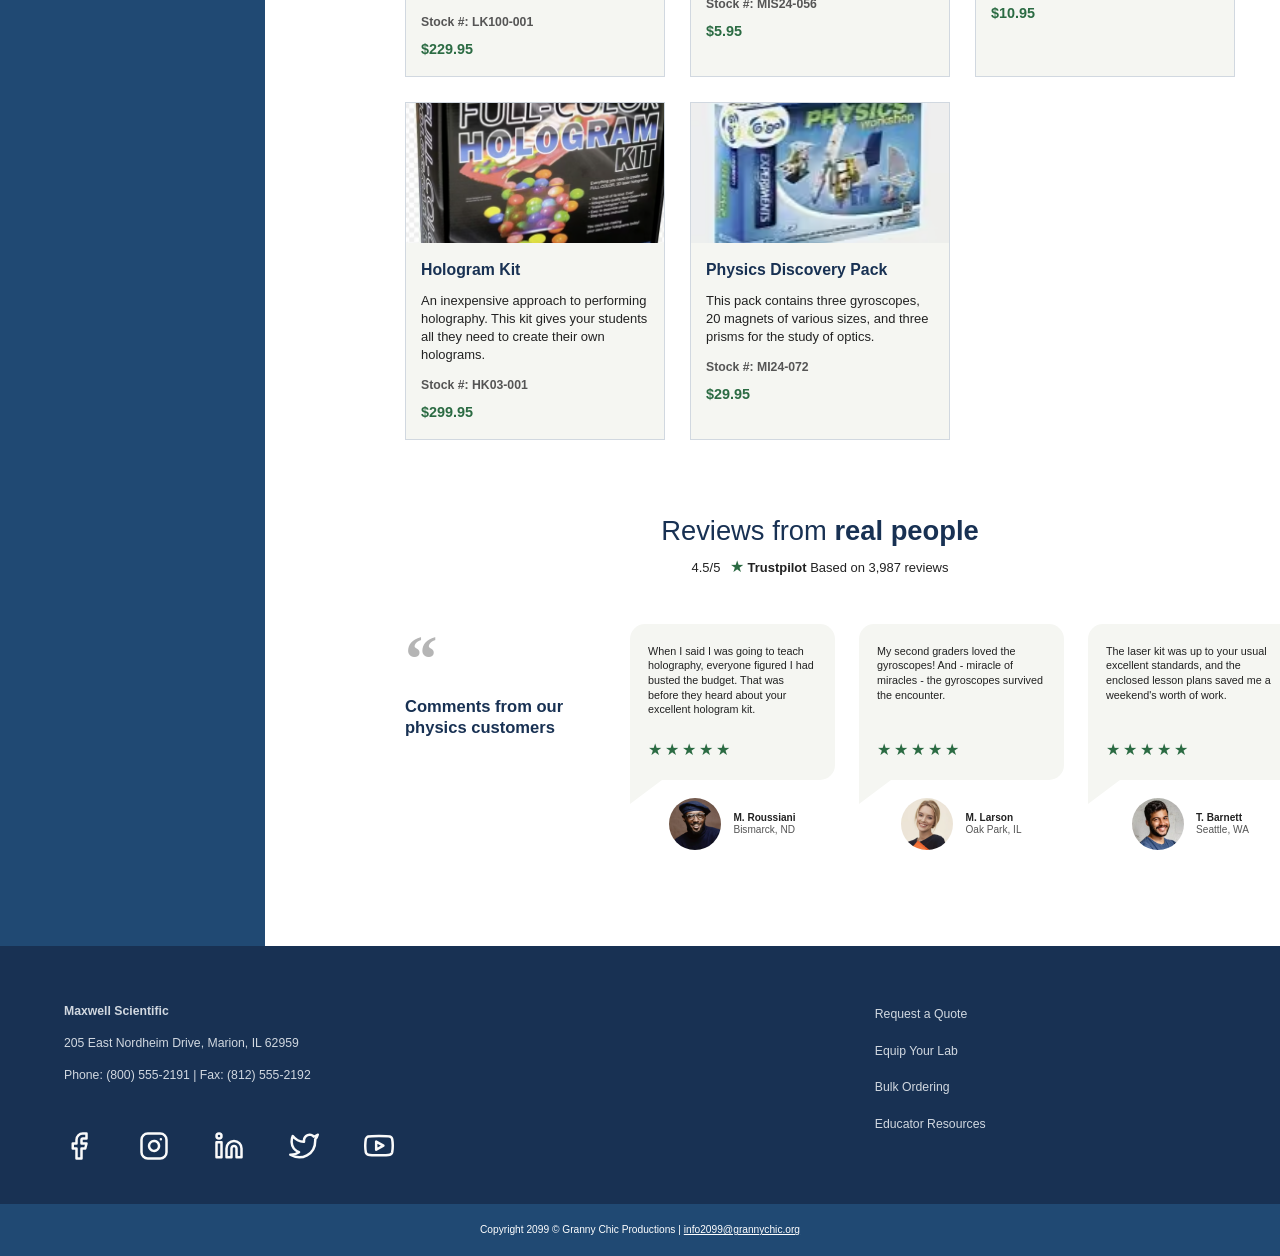
<file: physics.html>
<!-- prettier-ignore -->
<!DOCTYPE html>
<html xmlns="http://www.w3.org/1999/xhtml" lang="en" xml:lang="en">
  <head>
    <meta charset="UTF-8" />
    <meta name="viewport" content="width=device-width, initial-scale=1.0" />
    <meta
      name="description"
      content="Equip your lab with Maxwell Scientific's physics supplies, including mechanics, optics, motion tracks, and electromagnetism kits for STEM education." />
    <title>Maxwell Scientific - Physics</title>
    <link rel="stylesheet" href="./assets/css/maxwell.css" />
    <link rel="icon" href="favicon.png" type="image/png" />
  </head>
  <body>
	<!-- skip link navigation -->
	<a class="skip-link" href="#main-content">Skip to Main Content</a>
	
    <!-- Site Header: Utility Bar + Main Navigation -->
    <header class="site-header">
      <div class="top-bar">
        <div class="container top-bar-content">
          <a class="brand-text" href="index.html">MAXWELL SCIENTIFIC</a>
          <search>
            <div class="search-box">
              <span class="search-icon" aria-hidden="true"></span>
              <input type="search" placeholder="Search..." aria-label="Search" />
            </div>
          </search>
        </div>
      </div>

      <div class="main-nav-bar">
        <div class="container nav-content">
          <nav class="main-nav" aria-label="Primary navigation">
            <ul class="nav-links">
              <li><a href="index.html">Home</a></li>
              <li><a href="astro.html">Astronomy</a></li>
              <li><a href="chem.html">Chemistry</a></li>
              <li><a href="elect.html">Electronics</a></li>
              <li><a href="eng.html">Engineering</a></li>
              <li><a class="current" href="#">Physics</a></li>
              <li><a href="prepare.html">Preparation Guides</a></li>
              <li><a href="links.html">Useful Links</a></li>
              <li><a href="contact.html">Contact Us</a></li>
            </ul>
          </nav>

          <div class="nav-logo">
            <a href="index.html">
              <img src="./assets/images/logo.png" alt="Maxwell Scientific Home" />
            </a>
          </div>
        </div>
      </div>
    </header>

    <!-- Primary Page Content -->
    <main id="main-content">
      <!-- Decorative Hero Banner -->
      <div class="hero physics-banner" aria-hidden="true"></div>

      <!-- Interior Two-Column Layout (Full-Bleed Left Sidebar + Right Content) -->
      <div class="interior-layout">
        <!-- Left Sidebar for Links -->
        <aside class="sidebar" aria-label="Physics category links">
          <nav class="sidebar-nav" aria-label="Physics sections">
            <ul class="sidebar-links">
              <li><a href="#newton-apple">Newton and the Apple</a></li>
              <li><a href="#featured-kits-heading">Featured Products</a></li>
              <li><a href="#reviews-heading">Customer Reviews</a></li>
              <li><a href="#marble-drop">Marble Roller Coaster</a></li>
              <li><a href="#laser-kit">Laser Optics Kit</a></li>
              <li><a href="#hologram-kit">Hologram Kit</a></li>
              <li><a href="#physics-pack">Physics Discovery Pack</a></li>
            </ul>
          </nav>
        </aside>

        <!-- Right Main Content Column -->
        <div class="interior-content">
          <!-- Physics Intro -->
          <section class="astro-intro" aria-labelledby="astro-heading">
            <h1 id="astro-heading">Physics</h1>
            <p>
              Newton deduced the principles of gravitation after seeing an apple fall. We don't sell apples, but we do sell wonderful physics kits to help you
              teach science in a fun and interesting way. Choose from some of the products below, or order one of our catalogs for a complete list.
            </p>
          </section>

          <!-- Newton and the Apple -->
          <section class="astro-article" aria-labelledby="newton-apple">
            <h2 id="newton-apple">Newton and the Apple</h2>
            <p>
              Okay, we all know the story of Isaac Newton getting hit in the head with the apple, but is this story true? Well, not exactly, but there's more
              truth to it than you might think.
            </p>
            <p>
              Newton grew up on a farm, where he certainly saw many apples fall from trees. As a young man, Newton recalled those apples and wondered whether
              the same force that causes apples to fall would account for the motion of the moon across the sky.
            </p>
            <p>
              Newton applied his newly-discovered mathematical technique, calculus (he called his technique fluxions) to the problem and deduced that, if his
              assumption was correct, the moon would orbit the Earth every 29.5 days. That's pretty close to the actual figure of 27.3 days.
            </p>
            <p>So, no, Newton did not get hit with an apple, but he did get hit with a pretty good idea - thanks to an apple.</p>
          </section>

          <!-- 8 Product Placeholder Boxes (3 on top 2 rows, 2 on bottom row) -->
          <section aria-labelledby="featured-kits-heading">
            <h2 id="featured-kits-heading">Featured Physics Products</h2>

            <div class="product-grid">
              <article class="product-card">
                <img src="./assets/images/product/physics/physics-videos.avif" alt="Physics Videos" class="product-thumbnail" />
                <div class="product-info">
                  <h3>Dr. Physics Videos</h3>
                  <p class="product-description">
                    Learn of the wonders of physics, with Dr. Physics! Each video covers an important topic in physics and general science. See our complete
                    online catalog for specific titles and availability.
                  </p>
                  <div class="product-meta">Stock #: varies</div>
                  <p class="product-price">$19.95</p>
                </div>
              </article>

              <article class="product-card">
                <img src="./assets/images/product/physics/marble-drop-roller-coaster.avif" alt="Marble Drop Roller Coaster" class="product-thumbnail" />
                <div class="product-info">
                  <h3 id="marble-drop">Marble Drop Roller Coaster</h3>
                  <p class="product-description">
                    Nothing makes you experience the principles of force and motion like a good ride on a roller coaster. We don't sell ride tickets, but your
                    students can experience some of the fun of roller coasters by building their own with this kit.
                  </p>
                  <div class="product-meta">Stock #: MDR1-001</div>
                  <p class="product-price">$59.95</p>
                </div>
              </article>

              <article class="product-card">
                <img src="./assets/images/product/physics/polarizing-film.avif" alt="Polarizing Film" class="product-thumbnail" />
                <div class="product-info">
                  <h3>Polarizing Film</h3>
                  <p class="product-description">
                    <span class="special">March Special!</span> Use this pack of general-purpose linear polarizing film to teach your students the principles of
                    polarization and light waves. Each pack contains two 100mm x 200mm sheets.
                  </p>
                  <div class="product-meta">Stock #: PF2-001</div>
                  <p class="product-price">$19.95</p>
                </div>
              </article>

              <article class="product-card">
                <img src="./assets/images/product/physics/laser-optics.avif" alt="Laser Optics Kit" class="product-thumbnail" />
                <div class="product-info">
                  <h3 id="laser-kit">Laser Optics Kit</h3>
                  <p class="product-description">
                    This kit includes more than 50 optical parts and accessories needed to demonstrate the principles of optics. A teacher's pack and a booklet
                    of over 100 lesson plans is included.
                  </p>
                  <div class="product-meta">Stock #: LK100-001</div>
                  <p class="product-price">$229.95</p>
                </div>
              </article>

              <article class="product-card">
                <img src="./assets/images/product/physics/gravity-defying-bird.avif" alt="Gravity Defying Bird" class="product-thumbnail" />
                <div class="product-info">
                  <h3>Gravity Defying Bird</h3>
                  <p class="product-description">
                    This colorful bird with a 6" wing span balances upon its beak without toppling. An interesting and instructive object.
                  </p>
                  <div class="product-meta">Stock #: MIS24-056</div>
                  <p class="product-price">$5.95</p>
                </div>
              </article>

              <article class="product-card">
                <img src="./assets/images/product/physics/newton-cradle.avif" alt="Newton's Cradle" class="product-thumbnail" />
                <div class="product-info">
                  <h3>Newton's Cradle</h3>
                  <p class="product-description">
                    The classic toy for your desktop, these five steel balls are a great way to see Newton's laws of motion in action.
                  </p>
                  <div class="product-meta">Stock #: MI24-057</div>
                  <p class="product-price">$10.95</p>
                </div>
              </article>

              <article class="product-card">
                <img src="./assets/images/product/physics/hologram-kit.avif" alt="Hologram Kit" class="product-thumbnail" />
                <div class="product-info">
                  <h3 id="hologram-kit">Hologram Kit</h3>
                  <p class="product-description">
                    An inexpensive approach to performing holography. This kit gives your students all they need to create their own holograms.
                  </p>
                  <div class="product-meta">Stock #: HK03-001</div>
                  <p class="product-price">$299.95</p>
                </div>
              </article>

              <article class="product-card">
                <img src="./assets/images/product/physics/physics-discovery.avif" alt="Physics Discovery Pack" class="product-thumbnail" />
                <div class="product-info">
                  <h3 id="physics-pack">Physics Discovery Pack</h3>
                  <p class="product-description">This pack contains three gyroscopes, 20 magnets of various sizes, and three prisms for the study of optics.</p>
                  <div class="product-meta">Stock #: MI24-072</div>
                  <p class="product-price">$29.95</p>
                </div>
              </article>
            </div>
          </section>

          <!-- Customer Reviews Section -->
          <section class="reviews-section" aria-labelledby="reviews-heading">
            <div class="reviews-header">
              <h2 id="reviews-heading">Reviews from <strong>real people</strong></h2>
              <p class="trustpilot-summary">
                <span>4.5/5</span>
                <span class="star-green" aria-hidden="true">&#x2605;</span>
                <strong>Trustpilot</strong>
                <span>Based on 3,987 reviews</span>
              </p>
            </div>

            <div class="reviews-row">
              <!-- Left Quote Callout -->
              <div class="reviews-intro">
                <span class="quote-mark" aria-hidden="true">&#x201C;</span>
                <p>Comments from our physics customers</p>
              </div>

              <!-- Horizontally Scrollable Review Cards -->
              <div class="reviews-cards" role="region" aria-label="Customer review cards" tabindex="0">
                <ul class="review-item">
                  <li class="review-box">
                    <p>
                      When I said I was going to teach holography, everyone figured I had busted the budget. That was before they heard about your excellent
                      hologram kit.
                    </p>
                    <p class="review-stars">&#x2605;&#x2605;&#x2605;&#x2605;&#x2605;</p>
                  </li>
                  <li class="reviewer-meta">
                    <img class="reviewer-avatar" src="./assets/images/profiles/m-roussiani.avif" alt="" />
                    <ul class="reviewer-details">
                      <li class="reviewer-name">M. Roussiani</li>
                      <li class="reviewer-location">Bismarck, ND</li>
                    </ul>
                  </li>
                </ul>

                <ul class="review-item">
                  <li class="review-box">
                    <p>My second graders loved the gyroscopes! And - miracle of miracles - the gyroscopes survived the encounter.</p>
                    <p class="review-stars">&#x2605;&#x2605;&#x2605;&#x2605;&#x2605;</p>
                  </li>
                  <li class="reviewer-meta">
                    <img class="reviewer-avatar" src="./assets/images/profiles/m-larson.avif" alt="" />
                    <ul class="reviewer-details">
                      <li class="reviewer-name">M. Larson</li>
                      <li class="reviewer-location">Oak Park, IL</li>
                    </ul>
                  </li>
                </ul>

                <ul class="review-item">
                  <li class="review-box">
                    <p>The laser kit was up to your usual excellent standards, and the enclosed lesson plans saved me a weekend's worth of work.</p>
                    <p class="review-stars">&#x2605;&#x2605;&#x2605;&#x2605;&#x2605;</p>
                  </li>
                  <li class="reviewer-meta">
                    <img class="reviewer-avatar" src="./assets/images/profiles/t-barnett.avif" alt="" />
                    <ul class="reviewer-details">
                      <li class="reviewer-name">T. Barnett</li>
                      <li class="reviewer-location">Seattle, WA</li>
                    </ul>
                  </li>
                </ul>
              </div>
            </div>
          </section>
        </div>
      </div>
    </main>

    <!-- Site Footer -->
    <footer class="main-footer">
      <div class="container footer-content">
        <div class="footer-left">
          <address class="company-address">
            <p><strong>Maxwell Scientific</strong></p>
            <p>205 East Nordheim Drive, Marion, IL 62959</p>
            <p>Phone: <a href="tel:8005552191">(800) 555-2191</a> | Fax: (812) 555-2192</p>
          </address>

          <div class="social-icons">
            <a href="https://www.example.com">
              <img src="./assets/images/social/facebook.svg" alt="Maxwell Scientific on Facebook" width="30" height="30" />
            </a>
            <a href="https://www.example.com">
              <img src="./assets/images/social/instagram.svg" alt="Maxwell Scientific on Instagram" width="30" height="30" />
            </a>
            <a href="https://www.example.com">
              <img src="./assets/images/social/linkedin.svg" alt="Maxwell Scientific on LinkedIn" width="30" height="30" />
            </a>
            <a href="https://www.example.com">
              <img src="./assets/images//social/twitter.svg" alt="Maxwell Scientific on X (Twitter)" width="30" height="30" />
            </a>
            <a href="https://www.example.com">
              <img src="./assets/images/social/youtube.svg" alt="Maxwell Scientific on YouTube" width="30" height="30" />
            </a>
          </div>
        </div>

        <nav class="footer-right" aria-label="Footer navigation">
          <ul class="footer-links">
            <li><a href="https://example.com">Request a Quote</a></li>
            <li><a href="https://example.com">Equip Your Lab</a></li>
            <li><a href="https://example.com">Bulk Ordering</a></li>
            <li><a href="https://example.com">Educator Resources</a></li>
          </ul>
        </nav>
      </div>

      <div class="copyright-bar">
        <small>Copyright 2099 &#xA9; Granny Chic Productions | <a href="mailto:info2099@grannychic.org">info2099@grannychic.org</a></small>
      </div>
    </footer>

    <!-- CIS-1310-NET01 • COLLAB | physics.html v.11h | Leslie Berrie (berriel@dupage.edu) • Nidal Abu-shukhaidem (abu-shukhaidemn@dupage.edu) | CC0-1.0 -->
  </body>
</html>
</file>
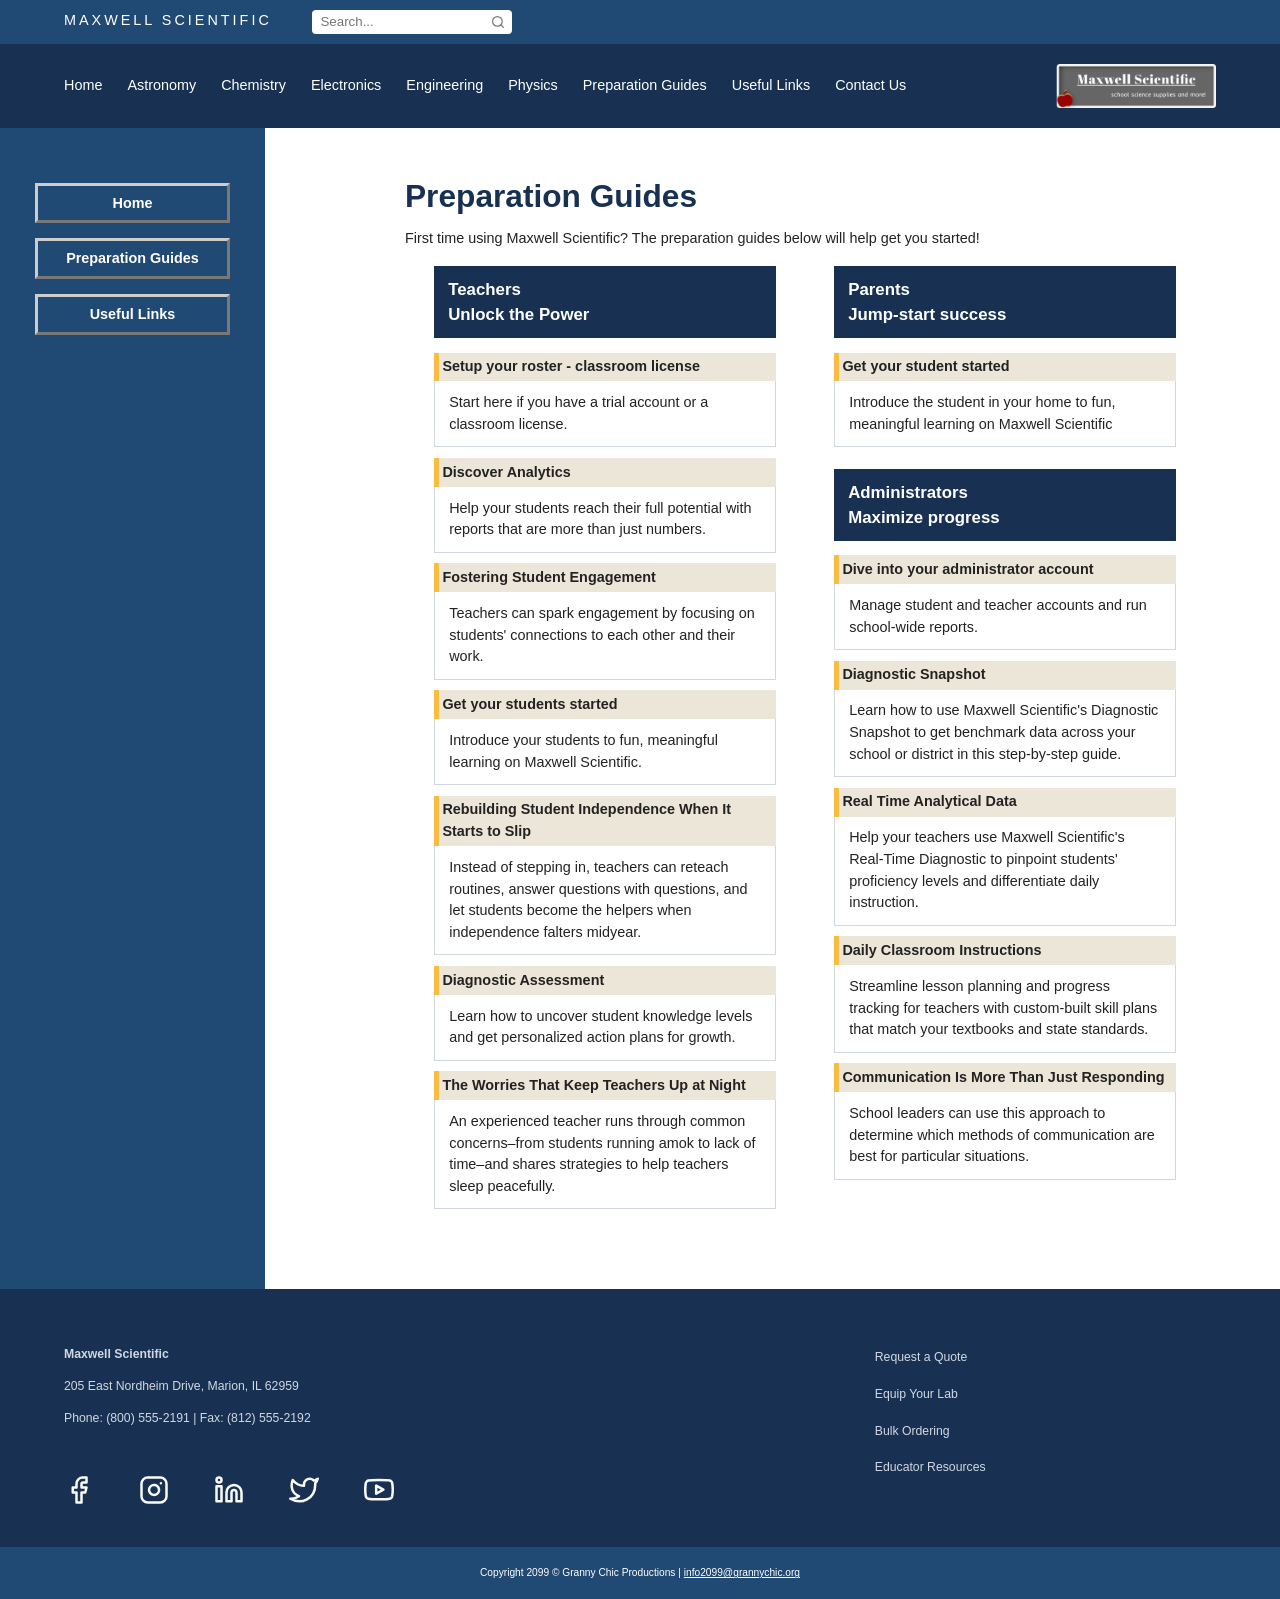
<file: prepare.html>
<!-- prettier-ignore -->
<!DOCTYPE html>
<html xmlns="http://www.w3.org/1999/xhtml" lang="en" xml:lang="en">
  <head>
    <meta charset="UTF-8" />
    <meta name="viewport" content="width=device-width, initial-scale=1.0" />
    <meta
      name="description"
      content="Access step-by-step lab preparation guides and safety tips from Maxwell Scientific to help educators and students set up hands-on STEM experiments." />
    <title>Maxwell Scientific - Preparation Guide</title>
    <link rel="stylesheet" href="./assets/css/maxwell.css" />
    <link rel="icon" href="favicon.png" type="image/png" />
  </head>
  <body>
	<!-- skip link navigation -->
	<a class="skip-link" href="#main-content">Skip to Main Content</a>
	
    <!-- Site Header: Utility Bar + Main Navigation -->
    <header class="site-header">
      <div class="top-bar">
        <div class="container top-bar-content">
          <a class="brand-text" href="index.html">MAXWELL SCIENTIFIC</a>
          <search>
            <div class="search-box">
              <span class="search-icon" aria-hidden="true"></span>
              <input type="search" placeholder="Search..." aria-label="Search" />
            </div>
          </search>
        </div>
      </div>

      <div class="main-nav-bar">
        <div class="container nav-content">
          <nav class="main-nav" aria-label="Primary navigation">
            <ul class="nav-links">
              <li><a href="index.html">Home</a></li>
              <li><a href="astro.html">Astronomy</a></li>
              <li><a href="chem.html">Chemistry</a></li>
              <li><a href="elect.html">Electronics</a></li>
              <li><a href="eng.html">Engineering</a></li>
              <li><a href="physics.html">Physics</a></li>
              <li><a class="current" href="#">Preparation Guides</a></li>
              <li><a href="links.html">Useful Links</a></li>
              <li><a href="contact.html">Contact Us</a></li>
            </ul>
          </nav>

          <div class="nav-logo">
            <a href="index.html">
              <img src="./assets/images/logo.png" alt="Maxwell Scientific Home" />
            </a>
          </div>
        </div>
      </div>
    </header>

    <!-- Primary Page Content -->
    <main id="main-content">
      <!-- Interior Two-Column Layout (Full-Bleed Left Sidebar + Right Content) -->
      <div class="interior-layout">
        <!-- Left Sidebar for Links -->
        <aside class="sidebar" aria-label="Maxwell Scientific Resources">
          <nav class="sidebar-nav" aria-label="Resources Section">
            <ul class="sidebar-links">
              <li><a href="index.html">Home</a></li>
              <li><a class="current" href="#">Preparation Guides</a></li>
              <li><a href="links.html">Useful Links</a></li>
            </ul>
          </nav>
        </aside>

        <!-- Right Main Content Column -->
        <div class="interior-content">
          <!-- Preparation Guide Content -->
          <section class="astro-intro" aria-labelledby="astro-heading">
            <h1 id="astro-heading">Preparation Guides</h1>
            <p>First time using Maxwell Scientific? The preparation guides below will help get you started!</p>
            <section class="onehalf">
              <h2>
                Teachers <br />
                Unlock the Power
              </h2>
              <dl>
                <dt>Setup your roster - classroom license</dt>
                <dd>Start here if you have a trial account or a classroom license.</dd>
                <dt>Discover Analytics</dt>
                <dd>Help your students reach their full potential with reports that are more than just numbers.</dd>
                <dt>Fostering Student Engagement</dt>
                <dd>Teachers can spark engagement by focusing on students&#39; connections to each other and their work.</dd>
                <dt>Get your students started</dt>
                <dd>Introduce your students to fun, meaningful learning on Maxwell Scientific.</dd>
                <dt>Rebuilding Student Independence When It Starts to Slip</dt>
                <dd>
                  Instead of stepping in, teachers can reteach routines, answer questions with questions, and let students become the helpers when independence
                  falters midyear.
                </dd>
                <dt>Diagnostic Assessment</dt>
                <dd>Learn how to uncover student knowledge levels and get personalized action plans for growth.</dd>
                <dt>The Worries That Keep Teachers Up at Night</dt>
                <dd>
                  An experienced teacher runs through common concerns&#x2013;from students running amok to lack of time&#x2013;and shares strategies to help
                  teachers sleep peacefully.
                </dd>
              </dl>
            </section>

            <section class="onehalf">
              <h2>
                Parents
                <br />Jump-start success
              </h2>
              <dl>
                <dt>Get your student started</dt>
                <dd>Introduce the student in your home to fun, meaningful learning on Maxwell Scientific</dd>
              </dl>
              <br />
              <h2>
                Administrators
                <br />Maximize progress
              </h2>
              <dl>
                <dt>Dive into your administrator account</dt>
                <dd>Manage student and teacher accounts and run school-wide reports.</dd>
                <dt>Diagnostic Snapshot</dt>
                <dd>
                  Learn how to use Maxwell Scientific&#39;s Diagnostic Snapshot to get benchmark data across your school or district in this step-by-step guide.
                </dd>
                <dt>Real Time Analytical Data</dt>
                <dd>
                  Help your teachers use Maxwell Scientific&#39;s Real-Time Diagnostic to pinpoint students&#39; proficiency levels and differentiate daily
                  instruction.
                </dd>
                <dt>Daily Classroom Instructions</dt>
                <dd>
                  Streamline lesson planning and progress tracking for teachers with custom-built skill plans that match your textbooks and state standards.
                </dd>
                <dt>Communication Is More Than Just Responding</dt>
                <dd>School leaders can use this approach to determine which methods of communication are best for particular situations.</dd>
              </dl>
            </section>
          </section>
        </div>
      </div>
    </main>

    <!-- Site Footer -->
    <footer class="main-footer">
      <div class="container footer-content">
        <div class="footer-left">
          <address class="company-address">
            <p><strong>Maxwell Scientific</strong></p>
            <p>205 East Nordheim Drive, Marion, IL 62959</p>
            <p>Phone: <a href="tel:8005552191">(800) 555-2191</a> | Fax: (812) 555-2192</p>
          </address>

          <div class="social-icons">
            <a href="https://www.example.com">
              <img src="./assets/images/social/facebook.svg" alt="Maxwell Scientific on Facebook" width="30" height="30" />
            </a>
            <a href="https://www.example.com">
              <img src="./assets/images/social/instagram.svg" alt="Maxwell Scientific on Instagram" width="30" height="30" />
            </a>
            <a href="https://www.example.com">
              <img src="./assets/images/social/linkedin.svg" alt="Maxwell Scientific on LinkedIn" width="30" height="30" />
            </a>
            <a href="https://www.example.com">
              <img src="./assets/images//social/twitter.svg" alt="Maxwell Scientific on X (Twitter)" width="30" height="30" />
            </a>
            <a href="https://www.example.com">
              <img src="./assets/images/social/youtube.svg" alt="Maxwell Scientific on YouTube" width="30" height="30" />
            </a>
          </div>
        </div>

        <nav class="footer-right" aria-label="Footer navigation">
          <ul class="footer-links">
            <li><a href="https://example.com">Request a Quote</a></li>
            <li><a href="https://example.com">Equip Your Lab</a></li>
            <li><a href="https://example.com">Bulk Ordering</a></li>
            <li><a href="https://example.com">Educator Resources</a></li>
          </ul>
        </nav>
      </div>

      <div class="copyright-bar">
        <small>Copyright 2099 &#xA9; Granny Chic Productions | <a href="mailto:info2099@grannychic.org">info2099@grannychic.org</a></small>
      </div>
    </footer>

    <!-- CIS-1310-NET01 • COLLAB | prepare.html v.11h | Leslie Berrie (berriel@dupage.edu) • Nidal Abu-shukhaidem (abu-shukhaidemn@dupage.edu) | CC0-1.0 -->
  </body>
</html>
</file>
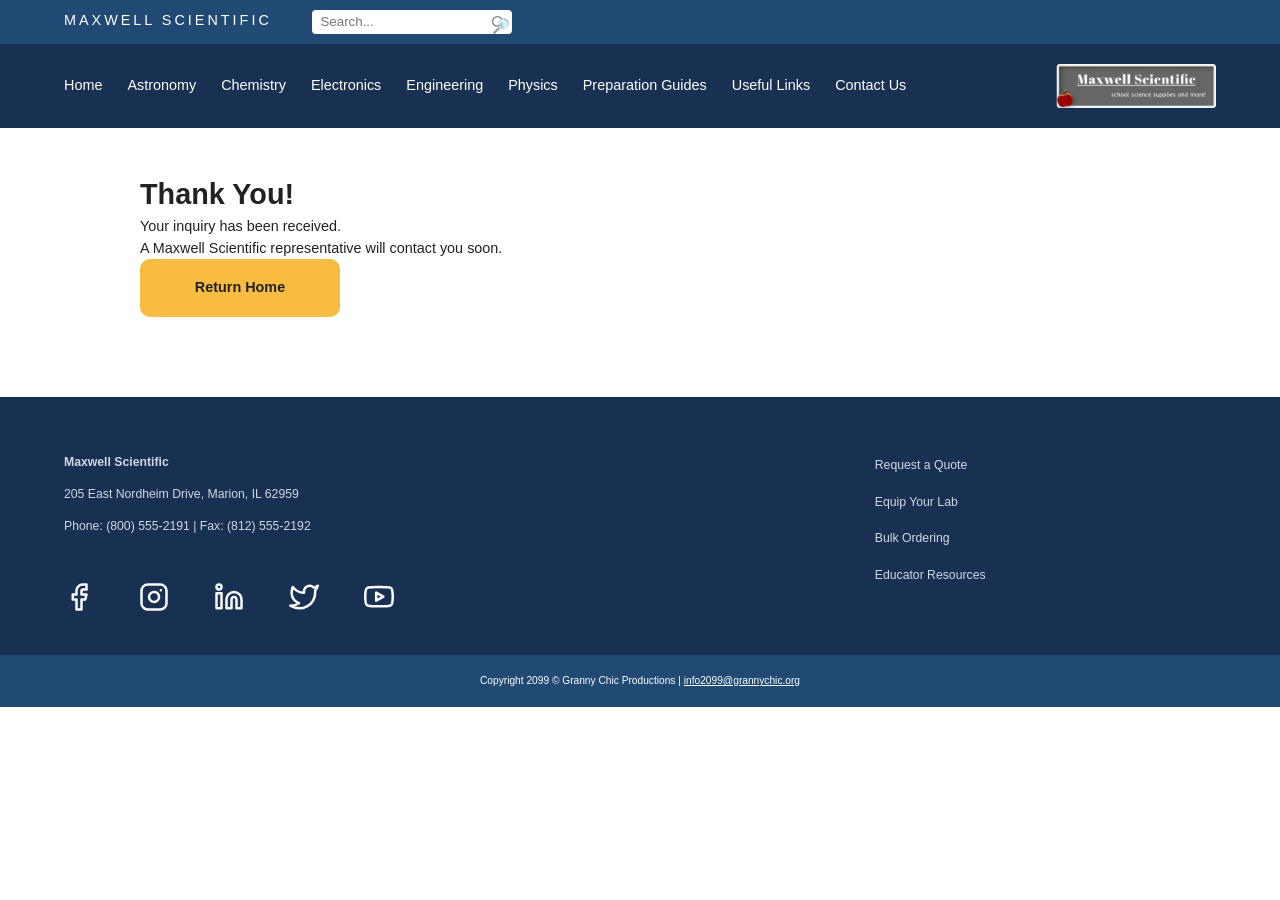
<file: thankyou.html>
<!-- prettier-ignore -->
<!DOCTYPE html>
<html xmlns="http://www.w3.org/1999/xhtml" lang="en" xml:lang="en">
  <head>
    <meta charset="UTF-8" />
    <meta name="viewport" content="width=device-width, initial-scale=1.0" />
    <meta name="robots" content="noindex" />
    <title>Maxwell Scientific - Thank You</title>
    <link rel="stylesheet" href="./assets/css/maxwell.css" />
    <link rel="icon" href="favicon.png" type="image/png" />
  </head>
  <body>
	<!-- skip link navigation -->
	<a class="skip-link" href="#main-content">Skip to Main Content</a>
	
    <!-- Site Header: Utility Bar + Main Navigation -->
    <header class="site-header">
      <div class="top-bar">
        <div class="container top-bar-content">
          <a class="brand-text current" href="#">MAXWELL SCIENTIFIC</a>
          <search>
            <div class="search-box">
              <span class="search-icon" aria-hidden="true">🔎</span>
              <input type="search" placeholder="Search..." aria-label="Search" />
            </div>
          </search>
        </div>
      </div>

      <div class="main-nav-bar">
        <div class="container nav-content">
          <nav class="main-nav" aria-label="Primary navigation">
            <ul class="nav-links">
              <li><a class="current" href="#">Home</a></li>
              <li><a href="astro.html">Astronomy</a></li>
              <li><a href="chem.html">Chemistry</a></li>
              <li><a href="elect.html">Electronics</a></li>
              <li><a href="eng.html">Engineering</a></li>
              <li><a href="physics.html">Physics</a></li>
              <li><a href="prepare.html">Preparation Guides</a></li>
              <li><a href="links.html">Useful Links</a></li>
              <li><a href="contact.html">Contact Us</a></li>
            </ul>
          </nav>

          <div class="nav-logo">
            <a class="current" href="#">
              <img src="./assets/images/logo.png" alt="Maxwell Scientific Home" />
            </a>
          </div>
        </div>
      </div>
    </header>

    <main id="main-content" class="interior-content">
      <h1>Thank You!</h1>
      <p>Your inquiry has been received.</p>
      <p>A Maxwell Scientific representative will contact you soon.</p>
      <p></p>

      <a href="index.html" class="cta-btn"> Return Home </a>
    </main>

    <!-- Site Footer -->
    <footer class="main-footer">
      <div class="container footer-content">
        <div class="footer-left">
          <address class="company-address">
            <p><strong>Maxwell Scientific</strong></p>
            <p>205 East Nordheim Drive, Marion, IL 62959</p>
            <p>Phone: <a href="tel:8005552191">(800) 555-2191</a> | Fax: (812) 555-2192</p>
          </address>

          <div class="social-icons">
            <a href="https://www.example.com">
              <img src="./assets/images/social/facebook.svg" alt="Maxwell Scientific on Facebook" width="30" height="30" />
            </a>
            <a href="https://www.example.com">
              <img src="./assets/images/social/instagram.svg" alt="Maxwell Scientific on Instagram" width="30" height="30" />
            </a>
            <a href="https://www.example.com">
              <img src="./assets/images/social/linkedin.svg" alt="Maxwell Scientific on LinkedIn" width="30" height="30" />
            </a>
            <a href="https://www.example.com">
              <img src="./assets/images//social/twitter.svg" alt="Maxwell Scientific on X (Twitter)" width="30" height="30" />
            </a>
            <a href="https://www.example.com">
              <img src="./assets/images/social/youtube.svg" alt="Maxwell Scientific on YouTube" width="30" height="30" />
            </a>
          </div>
        </div>

        <nav class="footer-right" aria-label="Footer navigation">
          <ul class="footer-links">
            <li><a href="https://example.com">Request a Quote</a></li>
            <li><a href="https://example.com">Equip Your Lab</a></li>
            <li><a href="https://example.com">Bulk Ordering</a></li>
            <li><a href="https://example.com">Educator Resources</a></li>
          </ul>
        </nav>
      </div>

      <div class="copyright-bar">
        <small>Copyright 2099 &#xA9; Granny Chic Productions | <a href="mailto:info2099@grannychic.org">info2099@grannychic.org</a></small>
      </div>
    </footer>

    <!-- CIS-1310-NET01 • COLLAB | index.html v.11h | Leslie Berrie (berriel@dupage.edu) • Nidal Abu-shukhaidem (abu-shukhaidemn@dupage.edu) | CC0-1.0 -->
  </body>
</html>
</file>
<file: assets/css/maxwell.css>
/* CIS-1310-NET01 • COLLAB | maxwell.css v.10h | Leslie Berrie (berriel@dupage.edu) • Nidal Abu-shukhaidem (abu-shukhaidemn@dupage.edu) | CC0-1.0 */

/* 1. Reset and Base Styles */
*,
*::before,
*::after {
  box-sizing: border-box;
}

* {
  margin: 0;
  padding: 0;
}

.nav-content img {
  display: block;
  padding: 20px 0;
  width: 160px;
  height: auto;
}

/* 2. Document root behaviors */
html {
  font-size: 90%;
  -webkit-text-size-adjust: 100%;
  scroll-behavior: smooth;
  /* max-width: 80%; */
  margin: 0 auto;
  background-color: #f1eee7;
}

/* 3. Base canvas and typography */
body {
  min-height: 100vh;
  font-family: Arial, Helvetica, sans-serif;
  font-size: 1rem;
  line-height: 1.5;
  color: #222;
  background-color: #fff;
}

/* 4. Maxwell Sci styles */
a {
  text-decoration: none;
  color: inherit;
}

header {
  background-color: #183153;
}

.container {
  width: 90%;
  max-width: 1440px;
  margin: 0 auto;
}

/* Top Utility Bar */
.top-bar {
  background-color: #204973;
  padding: 10px 0;
}

.top-bar-content {
  display: flex;
  gap: 40px;
}

.brand-text {
  color: #fff;
  font-size: 1rem;
  letter-spacing: 3px;
}

.search-box {
  position: relative;
  display: inline-flex;
  align-items: center;
}

.search-icon {
  position: absolute;
  right: 0.55rem;
  top: 50%;
  transform: translateY(-50%);
  width: 12px;
  height: 12px;
  background-image: url("../images/search.svg");
  background-size: contain;
  background-repeat: no-repeat;
  background-position: center;
  pointer-events: none;
  opacity: 0.6;
}

.search-box input {
  padding: 0.3rem 2rem 0.3rem 0.6rem;
  border-radius: 4px;
  border: none;
  width: 200px;
}

/* Main Navigation */
.main-nav {
  background-color: #183153;
  padding: 15px 0;
}

.nav-content {
  display: flex;
  justify-content: space-between;
  align-items: center;
}

.nav-links {
  list-style: none;
  display: flex;
  gap: 25px;
}

.nav-links a {
  color: #fff;
  font-size: 1rem;
  padding: 8px 0 0;
}

a.current {
  cursor: default;
  pointer-events: none;
}

.nav-links a:hover,
.nav-links a:focus-visible {
  color: #f7bc41;
  box-shadow: inset 0 2px 0 0 #d18a00;
  border-color: #555;
}

nav ul {
  list-style: none;
}

ul {
  line-height: 2em;
}

/* Hero Section */
.hero {
  height: 210px;
  width: 100%;
  background-size: cover;
  background-position: center center;
  background-repeat: no-repeat;
}

.splash-banner {
  background-image: url("../images/banner/hero_splash.avif");
}

.astro-banner {
  background-image: url("../images/banner/astro_banner.avif");
  background-position: top center;
}

.chem-banner {
  background-image: url("../images/banner/chem-banner.avif");
  background-position: center 15%;
}

.elect-banner {
  background-image: url("../images/banner/elect-banner2.avif");
  background-position: center 30%;
}

.eng-banner {
  background-image: url("../images/banner/eng-banner.avif");
  background-position: center 1%;
}

.physics-banner {
  background-image: url("../images/banner/physics-banner.avif");
  background-position: center center;
}

/* Intro Section */
.intro {
  background-color: #fff;
}

.intro-content {
  display: flex;
  align-items: center;
}

.intro-text h1 {
  color: #183153;
  font-size: 3.5rem;
  padding: 20px 0 0;
}

.intro-text p.hero-lead {
  color: #2a4a78;
  font-size: 1.3rem;
  font-weight: normal;
  width: 60%;
}

.intro-action {
  padding: 40px 0 80px;
}

.cta-btn {
  background-color: #f7bc41;
  color: #222;
  font-weight: bold;
  padding: 18px 3px;
  border-radius: 10px;
  font-size: 1rem;
  display: inline-block;
  text-align: center;
  min-width: 200px;
}

.cta-btn:hover,
.cta-btn:focus-visible {
  background-color: #e5a930;
}

/* Color Blocks Section */
.department-container {
  background-color: #f5f6f2;
  padding: 30px 0;
  margin: 0 auto;
  text-align: center;
}

.department-container h2 {
  font-size: 1.5rem;
  padding: 0 5% 20px;
  color: #2a4a78;
}

.blocks-container {
  display: flex;
  justify-content: space-between;
  gap: 5%;
}

.block {
  flex: 1;
  aspect-ratio: 3 / 2;
  display: flex;
  flex-direction: column;
  justify-content: space-between;
  color: #fff;
  padding: 20px 15px;
  gap: 25px;
}

.block-blue {
  background-color: #2b5d8d;
}
.block-green {
  background-color: #2b6b43;
}
.block-yellow {
  background-color: #a16900;
}
.block-brown {
  background-color: #7a3e2d;
}
.block-teal {
  background-color: #13666a;
}

/* Main Footer */
.main-footer {
  background-color: #183153;
  color: #d1d8e0;
  padding: 50px 0 0;
  line-height: 2.6;
  font-size: 0.85rem;
}

footer address {
  font-style: normal;
}

.footer-content {
  margin-bottom: 30px;
  display: flex;
  justify-content: space-between;
}

.social-icons {
  display: flex;
  gap: 45px;
  margin-top: 40px;
}

.social-icons a:hover,
.social-icons:focus-visible {
  border-bottom: 2px dotted white;
}

.footer-right {
  margin-right: 20%;
}

.footer-links {
  list-style: none;
}

.footer-links li {
  line-height: 3;
  margin: 0;
  padding: 0;
}

.footer-links a:hover,
.footer-links:focus-visible {
  text-decoration: underline dotted;
}

/* Copyright Bar */
.copyright-bar {
  background-color: #204973;
  color: #fff;
  text-align: center;
  padding: 10px 0;
  font-size: 0.85rem;
}

.copyright-bar a {
  color: #fff;
  text-decoration: underline;
}

/* 5. Astronomy Interior Page Styles */
.interior-layout {
  display: flex;
  width: 100%;
}

/* Left Sidebar (hugs left boundary, matches .top-bar & .copyright-bar #204973) */
.sidebar {
  width: 265px;
  flex-shrink: 0;
  background-color: #204973;
  color: #fff;
  padding: 45px 35px;
}

.sidebar-nav a {
  margin-top: 10px;
  display: block;
  text-align: center;
  text-decoration: none;
  font-weight: bold;
  color: #f7bc41;
  margin-bottom: 15px;
  border: 3px outset #cccccc;
}

.sidebar-links li {
  line-height: 2.4;
}

.sidebar-links a {
  color: #fff;
  font-size: 1rem;
}

.sidebar-links a:hover,
.sidebar-links a:focus-visible {
  color: #f7bc41;
  text-decoration: underline dotted;
}

/* Right Main Content Area */
.interior-content {
  flex: 1;
  min-width: 0;
  background-color: #fff;
  padding: 45px 0 80px 140px;
}

.astro-intro,
.astro-article {
  max-width: 840px;
  padding-right: 40px;
}

.astro-intro h1 {
  color: #183153;
  font-size: 2.2rem;
  margin-bottom: 8px;
}

.astro-lead {
  color: #2a4a78;
  font-size: 1.1rem;
  font-weight: bold;
  margin-bottom: 14px;
}

.astro-intro p {
  margin-bottom: 16px;
}

.astro-article {
  margin-top: 28px;
}

.astro-article h2 {
  color: #183153;
  font-size: 1.1rem;
  margin-bottom: 12px;
}

.astro-article p {
  margin-bottom: 16px;
}

/* 5 Product Placeholder Boxes */
/* .product-grid {
  display: flex;
  flex-wrap: wrap;
  gap: 75px 115px;
  max-width: 830px;
  margin: 65px 0 95px;
} */

.special {
  font-weight: bold;
  color: red;
}

.product-box {
  width: 200px;
  aspect-ratio: 3 / 2;
  background-color: #f5f6f2;
  border: 1px solid #555;
}

/* Customer Reviews Section */
.reviews-section {
  margin-top: 20px;
}

.reviews-header {
  text-align: center;
  max-width: 830px;
  margin-bottom: 45px;
}

.reviews-header h2 {
  color: #183153;
  font-size: 1.9rem;
  font-weight: normal;
  margin-bottom: 4px;
}

.trustpilot-summary {
  font-size: 0.9rem;
  color: #222;
}

.star-green {
  color: #2b6b43;
  font-size: 1.1rem;
  margin-left: 6px;
}

.reviews-row {
  display: flex;
  align-items: flex-start;
  gap: 35px;
}

.reviews-intro {
  width: 190px;
  flex-shrink: 0;
  padding-top: 10px;
}

.quote-mark {
  display: block;
  font-family: Georgia, serif;
  font-size: 4.5rem;
  font-weight: bold;
  line-height: 0.8;
  color: #b5b5b5;
  margin-bottom: 10px;
}

.reviews-intro p {
  color: #183153;
  font-size: 1.15rem;
  font-weight: bold;
  line-height: 1.3;
}

/* Horizontally Scrolling Review Cards Track */
.reviews-cards {
  display: flex;
  gap: 24px;
  overflow-x: auto;
  padding-bottom: 16px;
  padding-right: 40px;
}

.review-item {
  width: 205px;
  flex-shrink: 0;
  list-style: none;
  display: flex;
  flex-direction: column;
}

.review-box {
  position: relative;
  background-color: #f5f6f2;
  padding: 20px 18px;
  margin-bottom: 18px;
  border-radius: 15px 15px 15px 0;
  flex: 1;
  display: flex;
  flex-direction: column;
  justify-content: space-between;
}

.review-box::after {
  content: "";
  position: absolute;
  bottom: -24px;
  left: 0;
  width: 0;
  height: 0;
  border-top: 24px solid #f5f6f2;
  border-right: 32px solid transparent;
}

.review-box p {
  font-size: 0.75rem;
  line-height: 1.35;
  color: #222;
  margin-bottom: 22px;
}

p.review-stars {
  color: #2b6b43;
  font-size: 1.1rem;
  letter-spacing: 3px;
  margin-bottom: 0;
}

.reviewer-meta {
  display: flex;
  align-items: center;
  justify-content: center;
  gap: 12px;
}

.reviewer-avatar {
  width: 52px;
  height: 52px;
  border-radius: 50%;
  background-color: #136fd8;
  object-fit: cover;
  object-position: center;
  flex-shrink: 0;
  display: block;
}

img.reviewer-avatar {
  background-color: transparent;
}

.reviewer-details {
  list-style: none;
}

.reviewer-name {
  font-size: 0.7rem;
  font-weight: bold;
  color: #222;
  line-height: 1.2;
}

.reviewer-location {
  font-size: 0.7rem;
  color: #555;
  line-height: 1.2;
}

/* Featured Electronics Products */

.product-grid {
  display: grid;
  grid-template-columns: repeat(3, 1fr);
  gap: 25px;
  max-width: 830px;
  margin: 45px 0 70px;
}

.product-card {
  background-color: #f5f6f2;
  border: 1px solid #d1d8e0;
  overflow: hidden;
  transition: transform 0.2s ease;
}

.product-thumbnail {
  width: 100%;
  height: 140px;
  object-fit: cover;
  display: block;
}

.product-info {
  padding: 15px;
}

.product-info h3 {
  color: #183153;
  font-size: 1.1rem;
  margin-bottom: 10px;
}

.product-description {
  font-size: 0.9rem;
  line-height: 1.4;
  margin-bottom: 12px;
  color: #222;
}

.product-meta {
  font-size: 0.85rem;
  font-weight: bold;
  color: #555;
}

.product-price {
  color: #2b6b43;
  font-weight: bold;
  font-size: 1rem;
  margin-top: 8px;
}

/* ==========================================================================
   Contact Page Styles
   ========================================================================== */

.interior-contact {
  width: 100%;
  margin: 0;
  padding: 0;
  display: flex;
  flex: 1;
  min-width: 0;
  justify-content: center;
}

.contact-layout {
  max-width: none;
  display: flex;
  flex-direction: row;
  align-items: center;
  gap: 50px;
  padding-bottom: 10px;
  width: fit-content;
}

#contact-header {
  margin: 100px 0 100px 50px;
  max-width: 540px;
  padding-left: 2.5rem;
  color: #012269;
  font-size: 1.8rem;
  line-height: 1.1;
}

p.contact-subtitle {
  padding-top: 20px;
  font-size: 1.7rem;
  font-weight: 100;
  line-height: 1.3;
  letter-spacing: 1pt;
  color: #083f97;
}

.contact-illustration {
  width: 70%;
  height: auto;
  display: block;
}

.contact-form {
  min-width: 400px;
  background-color: #f4f8fc;
  border: 1px solid #d9e6f2;
  border-radius: 12px;
  padding: 2rem;
  box-shadow: 0 8px 24px rgba(12, 43, 89, 0.08);
}

.contact-form form {
  display: flex;
  flex-direction: column;
  padding-left: 1em;
  width: 80%;
}

.contact-form label {
  display: block;
  font-size: 0.9rem;
  font-weight: 700;
  color: #0c2b59;
  margin-bottom: 0.4rem;
}

.contact-form input[type="text"],
.contact-form input[type="email"],
.contact-form textarea {
  width: 100%;
  box-sizing: border-box;
  padding: 0.7rem 0.85rem;
  margin-bottom: 1.25rem;
  background-color: #ffffff;
  border: 1px solid #cbd5e1;
  border-radius: 6px;
  font-family: inherit;
  font-size: 0.95rem;
  color: #1e293b;
}

.contact-form input:focus,
.contact-form textarea:focus {
  outline: none;
  border-color: #0c2b59;
  box-shadow: 0 0 0 3px rgba(12, 43, 89, 0.12);
}

.contact-form textarea {
  min-height: 110px;
  resize: vertical;
}

.contact-form input[type="submit"],
.contact-form button {
  width: 100%;
  background-color: #0c2b59;
  color: #ffffff;
  border: none;
  border-radius: 6px;
  padding: 0.85rem 1.5rem;
  font-size: 1rem;
  font-weight: 700;
  cursor: pointer;
  transition: background-color 0.2s ease;
}

.contact-form input[type="submit"]:hover,
.contact-form button:hover {
  background-color: #16407d;
}

.contact-image {
  max-height: 350px;
  width: 100%;
  overflow: hidden;
}

.contact-image img {
  display: block;
  width: 100%;
  height: 100%;
  max-width: none;
  object-fit: cover;
  object-position: left center;
}

/* prepare page styles */

.prep-card {
  background-color: #f5f6f2;
  border: 1px solid #d1d8e0;
  border-radius: 6px;
  padding: 1.5em;
}

.onehalf {
  float: left;
  width: 50%;
  padding-left: 2em;
  padding-right: 2em;
}

.onehalf h2 {
  background-color: #183153;
  color: white;
  padding: 0.75rem 1rem;
  margin-bottom: 1rem;
  font-size: 1.17rem;
}

.onehalf dd {
  padding: 0.75rem 1rem;
  background-color: white;
  border: 1px solid #d1d8e0;
  border-top: none;
}

.onehalf dt {
  background-color: #ece6d9;
  padding: 0.25em;
  font-weight: bold;
  margin-top: 0.75em;
  border-left: 5px solid #f7bc41;
}

/* links page styles */

.onethird {
  float: left;
  width: 33%;
  padding: 1em;
  background-color: #f5f6f2;
  border: 1px solid #d1d8e0;
  border-radius: 6px;
  min-height: 450px;
}

.onethird ul {
  padding: 0 0 0 1.35rem;
  line-height: 1.35;
}

.onethird li {
  margin-bottom: 0.75rem;
  list-style-type: square;
}

.onethird li::marker {
  color: #204973;
}

.onethird li:last-child {
  margin-bottom: 0;
}

.onethird li:first-child {
  margin-top: 1.5rem;
}

.onethird h2 {
  background-color: #183153;
  color: #f7bc41;
  padding: 0.75rem 1rem;
  margin-bottom: 1rem;
  text-align: center;
  font-size: 1.17rem;
  min-height: 5.5rem;
  align-content: center;
}

.onethird a {
  color: #204973;
  font-weight: bold;
}

.onethird a:hover {
  color: #f7bc41;
  text-decoration: underline;
}

/* add skip navigation link */

.skip-link {
  position: absolute;
  left: -9999px;
  top: auto;
  width: 1px;
  height: 1px;
  overflow: hidden;
}

.skip-link:focus {
  position: absolute;
  left: 10px;
  top: 10px;
  width: auto;
  height: auto;
  padding: 12px 16px;
  background-color: #f7bc41;
  color: #000;
  font-weight: bold;
  z-index: 9999;
}

/* ==========================================================================
   6. Responsive & Mobile Styles (Tablet & Mobile Breakpoints)
   ========================================================================== */

/* Tablet: Drop 3-column product grid to 2 columns */
@media (max-width: 992px) {
  .interior-content {
    padding: 40px 5% 60px;
  }

  .product-grid {
    grid-template-columns: repeat(2, 1fr);
  }

  /* Contact Page: Stack header and form vertically */
  .contact-layout {
    flex-direction: column;
    width: 100%;
    gap: 30px;
    padding: 40px 5% 60px;
  }

  #contact-header {
    margin: 0;
    padding-left: 0;
    text-align: center;
    max-width: 600px;
  }

  .contact-illustration {
    margin: 24px auto 0;
  }

  .contact-form {
    width: 100%;
    max-width: 520px;
    min-width: 0;
  }

  .contact-form form {
    width: 100%;
    padding-left: 0;
  }

  h1#contact-heading {
    font-size: 2.9rem;
  }

  p.contact-subtitle {
    font-size: 1.2rem;
  }
}

/* Mobile & Small Tablet: 768px */
@media (max-width: 768px) {
  /* 1. Top Utility Bar: Stack title + search centered */
  .top-bar-content {
    flex-direction: column;
    align-items: center;
    gap: 12px;
    text-align: center;
  }

  .search-box input {
    width: 260px;
    padding: 0.45rem 2rem 0.45rem 0.75rem;
  }

  /* 2. Main Navigation Bar: Move logo above wrapped links */
  .nav-content {
    flex-direction: column-reverse;
    align-items: center;
    gap: 5px;
    padding-bottom: 10px;
  }

  .nav-content img {
    padding: 15px 0 5px;
  }

  .main-nav {
    padding: 5px 0 10px;
    width: 100%;
  }

  .nav-links {
    flex-wrap: wrap;
    justify-content: center;
    gap: 10px 20px;
  }

  /* 3. Hero Banner: Trim height for mobile screens */
  .hero {
    height: 140px;
  }

  /* 4. Landing Page Intro ("Hands-on Learning") */
  .intro-text {
    text-align: center;
  }

  .intro-text h1 {
    font-size: 2.4rem;
    line-height: 1.2;
    padding-top: 25px;
  }

  .intro-text p.hero-lead {
    width: 100%;
    font-size: 1.15rem;
    margin-top: 12px;
  }

  .intro-action {
    padding: 30px 0 50px;
  }

  .cta-btn {
    min-width: 240px;
  }

  /* 5. Five Jewel-Toned Feature Boxes: Centered vertical stack */
  .department-container h2 {
    padding: 0 5% 20px;
    font-size: 1.1rem;
  }

  .blocks-container {
    flex-direction: column;
    align-items: center;
    gap: 20px;
  }

  .block {
    flex: none;
    width: 100%;
    max-width: 360px;
  }

  /* 6. Interior Pages: Hide left sidebar */
  .interior-layout {
    flex-direction: column;
  }

  .sidebar {
    display: none;
  }

  /* Remove the 140px desktop left-padding so content centers cleanly */
  .interior-content {
    padding: 35px 5% 60px;
  }

  .astro-intro,
  .astro-article {
    padding-right: 0;
  }

  .astro-intro h1 {
    font-size: 1.9rem;
  }

  /* 7. Interior Product Grid & Placeholder Boxes */
  .product-grid {
    gap: 20px;
    margin: 30px 0 50px;
    justify-content: center;
  }

  /* 8. Customer Reviews: Stack quote callout above horizontal card track */
  .reviews-header {
    margin-bottom: 25px;
  }

  .reviews-header h2 {
    font-size: 1.5rem;
  }

  .reviews-row {
    flex-direction: column;
    align-items: center;
    gap: 20px;
  }

  .reviews-intro {
    width: 100%;
    text-align: center;
    padding-top: 0;
  }

  .quote-mark {
    font-size: 3.5rem;
    margin-bottom: 4px;
  }

  .reviews-cards {
    width: 100%;
    padding-right: 0;
  }

  /* 9. Footer: Center-aligned 4-band vertical stack */
  .main-footer {
    padding-top: 35px;
    text-align: center;
  }

  .footer-content {
    flex-direction: column;
    align-items: center;
    gap: 30px;
  }

  .social-icons {
    justify-content: center;
    gap: 25px;
    margin-top: 25px;
  }

  .footer-right {
    margin-right: 0;
  }

  .footer-links li {
    line-height: 2.4;
  }

  /* Contact Page: Mobile type & card spacing */
  #contact-header {
    font-size: 1.4rem;
  }

  p.contact-subtitle {
    font-size: 1.2rem;
  }

  .contact-illustration {
    width: 85%;
    max-width: 320px;
  }

  .contact-form {
    padding: 1.5rem;
  }
}

/* Narrow Phones: 1-column product cards */
@media (max-width: 600px) {
  .product-grid {
    grid-template-columns: 1fr;
  }

  .product-thumbnail {
    height: 180px;
  }

  h1#contact-heading {
    font-size: 2rem;
  }

  p.contact-subtitle {
    font-size: 1.1rem;
  }
}
</file>
